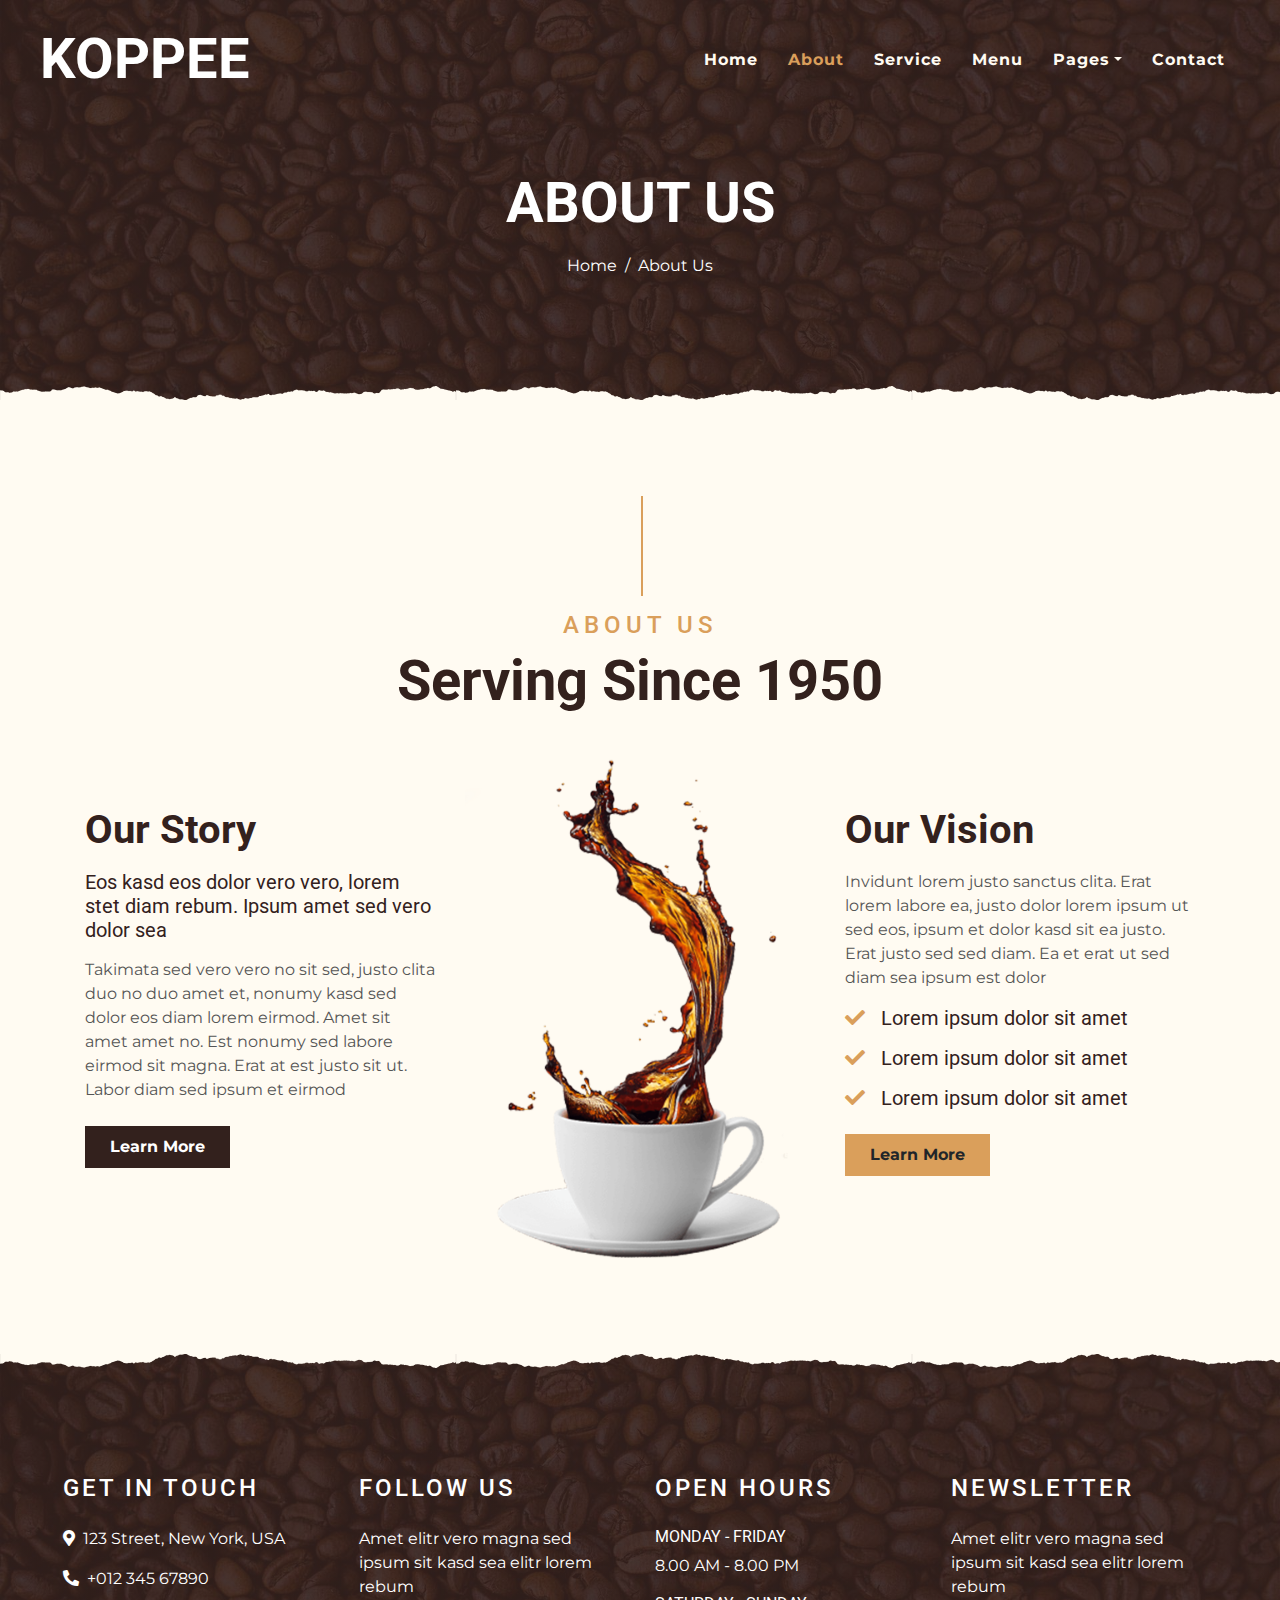
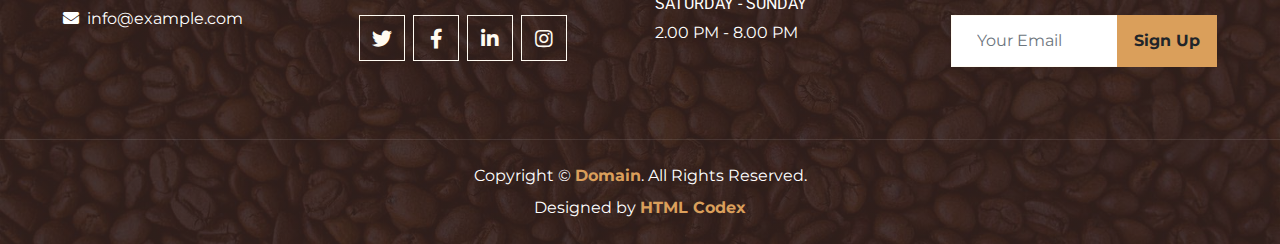
<file: about.html>
<!DOCTYPE html>
<html lang="en">

<head>
    <meta charset="utf-8">
    <title>KOPPEE - Coffee Shop HTML Template</title>
    <meta content="width=device-width, initial-scale=1.0" name="viewport">
    <meta content="Free Website Template" name="keywords">
    <meta content="Free Website Template" name="description">

    <!-- Favicon -->
    <link href="img/favicon.ico" rel="icon">

    <!-- Google Font -->
    <link rel="preconnect" href="https://fonts.gstatic.com">
    <link href="https://fonts.googleapis.com/css2?family=Montserrat:wght@200;400&family=Roboto:wght@400;500;700&display=swap" rel="stylesheet"> 

    <!-- Font Awesome -->
    <link href="https://cdnjs.cloudflare.com/ajax/libs/font-awesome/5.10.0/css/all.min.css" rel="stylesheet">

    <!-- Libraries Stylesheet -->
    <link href="lib/owlcarousel/assets/owl.carousel.min.css" rel="stylesheet">
    <link href="lib/tempusdominus/css/tempusdominus-bootstrap-4.min.css" rel="stylesheet" />

    <!-- Customized Bootstrap Stylesheet -->
    <link href="css/style.min.css" rel="stylesheet">
</head>

<body>
    <!-- Navbar Start -->
    <div class="container-fluid p-0 nav-bar">
        <nav class="navbar navbar-expand-lg bg-none navbar-dark py-3">
            <a href="index.html" class="navbar-brand px-lg-4 m-0">
                <h1 class="m-0 display-4 text-uppercase text-white">KOPPEE</h1>
            </a>
            <button type="button" class="navbar-toggler" data-toggle="collapse" data-target="#navbarCollapse">
                <span class="navbar-toggler-icon"></span>
            </button>
            <div class="collapse navbar-collapse justify-content-between" id="navbarCollapse">
                <div class="navbar-nav ml-auto p-4">
                    <a href="index.html" class="nav-item nav-link">Home</a>
                    <a href="about.html" class="nav-item nav-link active">About</a>
                    <a href="service.html" class="nav-item nav-link">Service</a>
                    <a href="menu.html" class="nav-item nav-link">Menu</a>
                    <div class="nav-item dropdown">
                        <a href="#" class="nav-link dropdown-toggle" data-toggle="dropdown">Pages</a>
                        <div class="dropdown-menu text-capitalize">
                            <a href="reservation.html" class="dropdown-item">Reservation</a>
                            <a href="testimonial.html" class="dropdown-item">Testimonial</a>
                        </div>
                    </div>
                    <a href="contact.html" class="nav-item nav-link">Contact</a>
                </div>
            </div>
        </nav>
    </div>
    <!-- Navbar End -->


    <!-- Page Header Start -->
    <div class="container-fluid page-header mb-5 position-relative overlay-bottom">
        <div class="d-flex flex-column align-items-center justify-content-center pt-0 pt-lg-5" style="min-height: 400px">
            <h1 class="display-4 mb-3 mt-0 mt-lg-5 text-white text-uppercase">About Us</h1>
            <div class="d-inline-flex mb-lg-5">
                <p class="m-0 text-white"><a class="text-white" href="">Home</a></p>
                <p class="m-0 text-white px-2">/</p>
                <p class="m-0 text-white">About Us</p>
            </div>
        </div>
    </div>
    <!-- Page Header End -->


    <!-- About Start -->
    <div class="container-fluid py-5">
        <div class="container">
            <div class="section-title">
                <h4 class="text-primary text-uppercase" style="letter-spacing: 5px;">About Us</h4>
                <h1 class="display-4">Serving Since 1950</h1>
            </div>
            <div class="row">
                <div class="col-lg-4 py-0 py-lg-5">
                    <h1 class="mb-3">Our Story</h1>
                    <h5 class="mb-3">Eos kasd eos dolor vero vero, lorem stet diam rebum. Ipsum amet sed vero dolor sea</h5>
                    <p>Takimata sed vero vero no sit sed, justo clita duo no duo amet et, nonumy kasd sed dolor eos diam lorem eirmod. Amet sit amet amet no. Est nonumy sed labore eirmod sit magna. Erat at est justo sit ut. Labor diam sed ipsum et eirmod</p>
                    <a href="" class="btn btn-secondary font-weight-bold py-2 px-4 mt-2">Learn More</a>
                </div>
                <div class="col-lg-4 py-5 py-lg-0" style="min-height: 500px;">
                    <div class="position-relative h-100">
                        <img class="position-absolute w-100 h-100" src="img/about.png" style="object-fit: cover;">
                    </div>
                </div>
                <div class="col-lg-4 py-0 py-lg-5">
                    <h1 class="mb-3">Our Vision</h1>
                    <p>Invidunt lorem justo sanctus clita. Erat lorem labore ea, justo dolor lorem ipsum ut sed eos, ipsum et dolor kasd sit ea justo. Erat justo sed sed diam. Ea et erat ut sed diam sea ipsum est dolor</p>
                    <h5 class="mb-3"><i class="fa fa-check text-primary mr-3"></i>Lorem ipsum dolor sit amet</h5>
                    <h5 class="mb-3"><i class="fa fa-check text-primary mr-3"></i>Lorem ipsum dolor sit amet</h5>
                    <h5 class="mb-3"><i class="fa fa-check text-primary mr-3"></i>Lorem ipsum dolor sit amet</h5>
                    <a href="" class="btn btn-primary font-weight-bold py-2 px-4 mt-2">Learn More</a>
                </div>
            </div>
        </div>
    </div>
    <!-- About End -->


    <!-- Footer Start -->
    <div class="container-fluid footer text-white mt-5 pt-5 px-0 position-relative overlay-top">
        <div class="row mx-0 pt-5 px-sm-3 px-lg-5 mt-4">
            <div class="col-lg-3 col-md-6 mb-5">
                <h4 class="text-white text-uppercase mb-4" style="letter-spacing: 3px;">Get In Touch</h4>
                <p><i class="fa fa-map-marker-alt mr-2"></i>123 Street, New York, USA</p>
                <p><i class="fa fa-phone-alt mr-2"></i>+012 345 67890</p>
                <p class="m-0"><i class="fa fa-envelope mr-2"></i>info@example.com</p>
            </div>
            <div class="col-lg-3 col-md-6 mb-5">
                <h4 class="text-white text-uppercase mb-4" style="letter-spacing: 3px;">Follow Us</h4>
                <p>Amet elitr vero magna sed ipsum sit kasd sea elitr lorem rebum</p>
                <div class="d-flex justify-content-start">
                    <a class="btn btn-lg btn-outline-light btn-lg-square mr-2" href="#"><i class="fab fa-twitter"></i></a>
                    <a class="btn btn-lg btn-outline-light btn-lg-square mr-2" href="#"><i class="fab fa-facebook-f"></i></a>
                    <a class="btn btn-lg btn-outline-light btn-lg-square mr-2" href="#"><i class="fab fa-linkedin-in"></i></a>
                    <a class="btn btn-lg btn-outline-light btn-lg-square" href="#"><i class="fab fa-instagram"></i></a>
                </div>
            </div>
            <div class="col-lg-3 col-md-6 mb-5">
                <h4 class="text-white text-uppercase mb-4" style="letter-spacing: 3px;">Open Hours</h4>
                <div>
                    <h6 class="text-white text-uppercase">Monday - Friday</h6>
                    <p>8.00 AM - 8.00 PM</p>
                    <h6 class="text-white text-uppercase">Saturday - Sunday</h6>
                    <p>2.00 PM - 8.00 PM</p>
                </div>
            </div>
            <div class="col-lg-3 col-md-6 mb-5">
                <h4 class="text-white text-uppercase mb-4" style="letter-spacing: 3px;">Newsletter</h4>
                <p>Amet elitr vero magna sed ipsum sit kasd sea elitr lorem rebum</p>
                <div class="w-100">
                    <div class="input-group">
                        <input type="text" class="form-control border-light" style="padding: 25px;" placeholder="Your Email">
                        <div class="input-group-append">
                            <button class="btn btn-primary font-weight-bold px-3">Sign Up</button>
                        </div>
                    </div>
                </div>
            </div>
        </div>
        <div class="container-fluid text-center text-white border-top mt-4 py-4 px-sm-3 px-md-5" style="border-color: rgba(256, 256, 256, .1) !important;">
            <p class="mb-2 text-white">Copyright &copy; <a class="font-weight-bold" href="#">Domain</a>. All Rights Reserved.</a></p>
            <p class="m-0 text-white">Designed by <a class="font-weight-bold" href="https://htmlcodex.com">HTML Codex</a></p>
        </div>
    </div>
    <!-- Footer End -->


    <!-- Back to Top -->
    <a href="#" class="btn btn-lg btn-primary btn-lg-square back-to-top"><i class="fa fa-angle-double-up"></i></a>


    <!-- JavaScript Libraries -->
    <script src="https://code.jquery.com/jquery-3.4.1.min.js"></script>
    <script src="https://stackpath.bootstrapcdn.com/bootstrap/4.4.1/js/bootstrap.bundle.min.js"></script>
    <script src="lib/easing/easing.min.js"></script>
    <script src="lib/waypoints/waypoints.min.js"></script>
    <script src="lib/owlcarousel/owl.carousel.min.js"></script>
    <script src="lib/tempusdominus/js/moment.min.js"></script>
    <script src="lib/tempusdominus/js/moment-timezone.min.js"></script>
    <script src="lib/tempusdominus/js/tempusdominus-bootstrap-4.min.js"></script>

    <!-- Contact Javascript File -->
    <script src="mail/jqBootstrapValidation.min.js"></script>
    <script src="mail/contact.js"></script>

    <!-- Template Javascript -->
    <script src="js/main.js"></script>
</body>

</html>
</file>
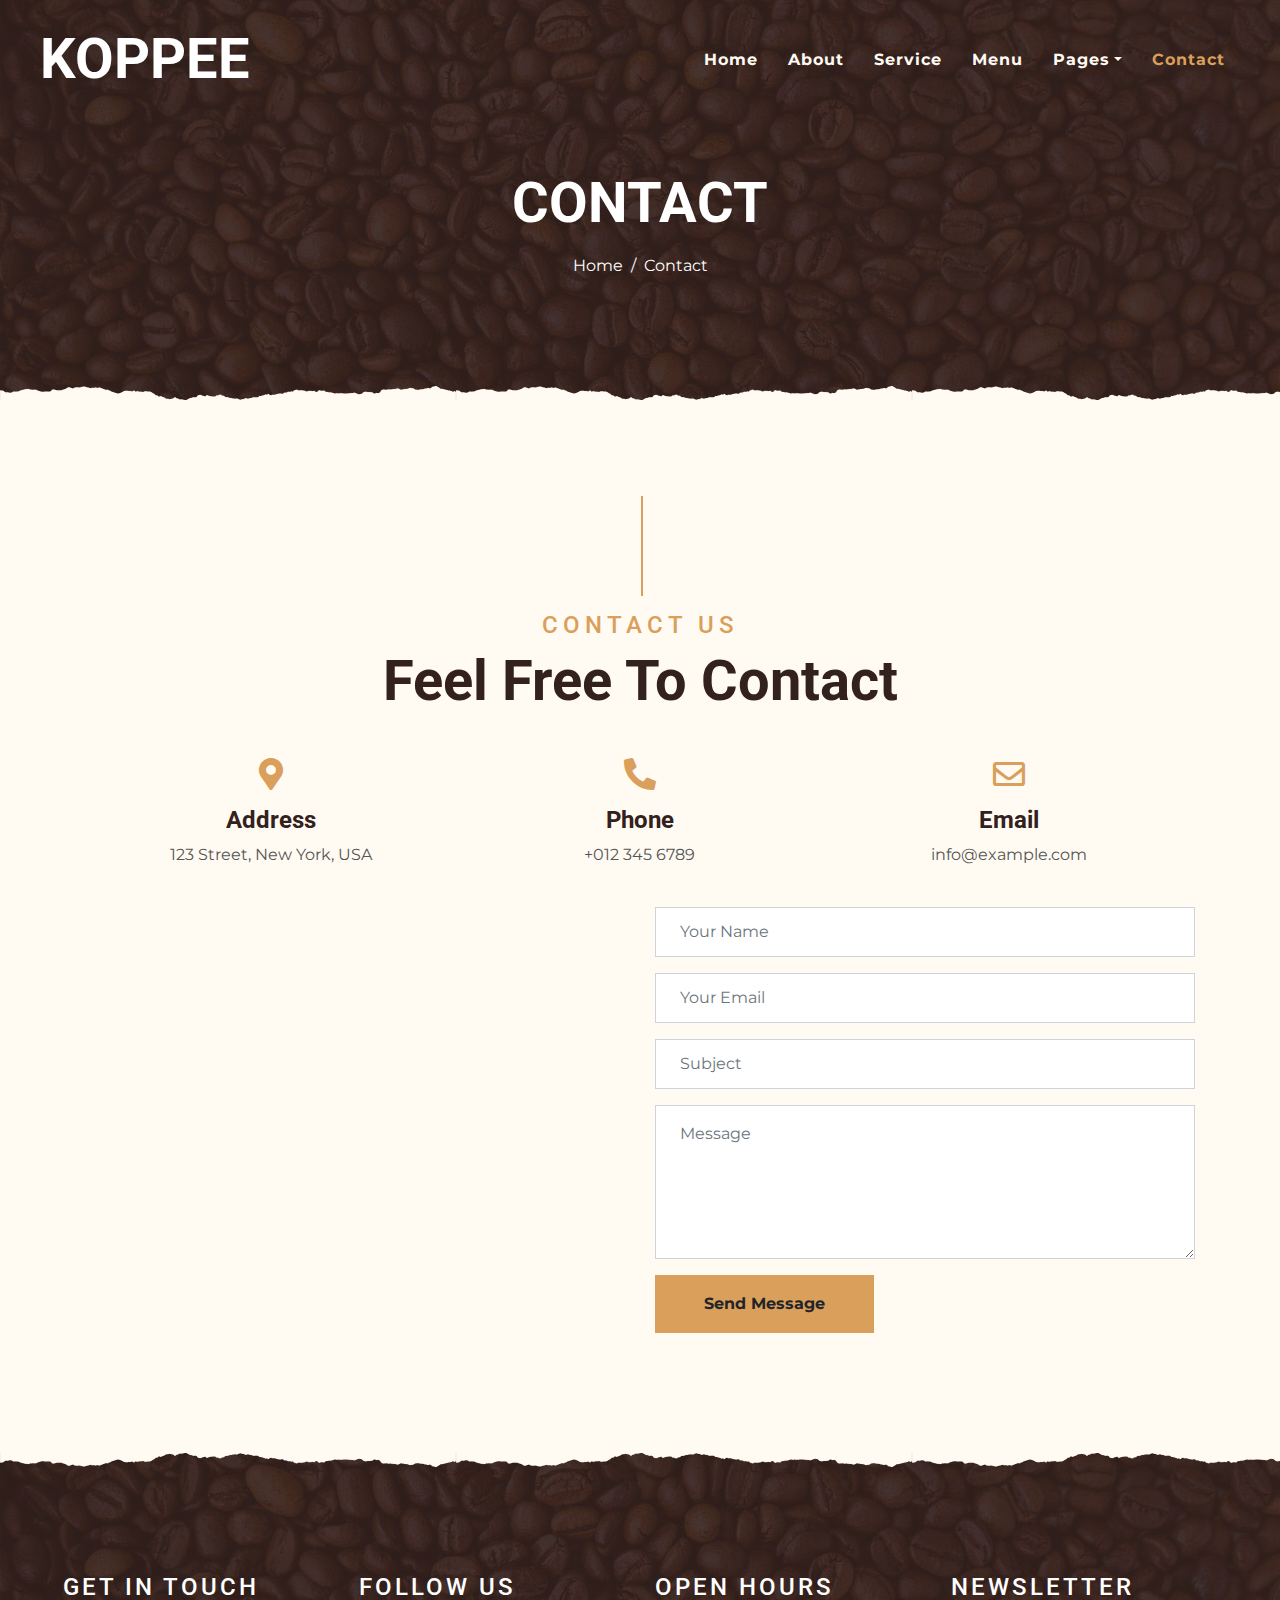
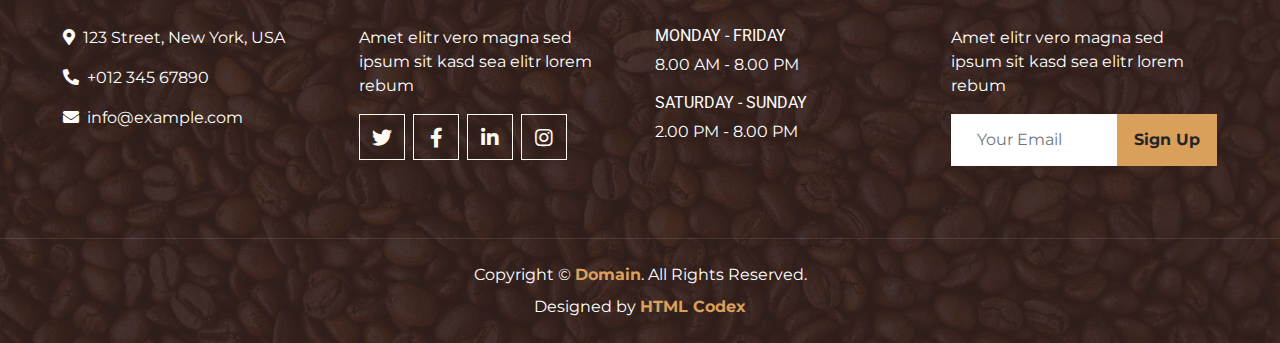
<file: contact.html>
<!DOCTYPE html>
<html lang="en">

<head>
    <meta charset="utf-8">
    <title>KOPPEE - Coffee Shop HTML Template</title>
    <meta content="width=device-width, initial-scale=1.0" name="viewport">
    <meta content="Free Website Template" name="keywords">
    <meta content="Free Website Template" name="description">

    <!-- Favicon -->
    <link href="img/favicon.ico" rel="icon">

    <!-- Google Font -->
    <link rel="preconnect" href="https://fonts.gstatic.com">
    <link href="https://fonts.googleapis.com/css2?family=Montserrat:wght@200;400&family=Roboto:wght@400;500;700&display=swap" rel="stylesheet"> 

    <!-- Font Awesome -->
    <link href="https://cdnjs.cloudflare.com/ajax/libs/font-awesome/5.10.0/css/all.min.css" rel="stylesheet">

    <!-- Libraries Stylesheet -->
    <link href="lib/owlcarousel/assets/owl.carousel.min.css" rel="stylesheet">
    <link href="lib/tempusdominus/css/tempusdominus-bootstrap-4.min.css" rel="stylesheet" />

    <!-- Customized Bootstrap Stylesheet -->
    <link href="css/style.min.css" rel="stylesheet">
</head>

<body>
    <!-- Navbar Start -->
    <div class="container-fluid p-0 nav-bar">
        <nav class="navbar navbar-expand-lg bg-none navbar-dark py-3">
            <a href="index.html" class="navbar-brand px-lg-4 m-0">
                <h1 class="m-0 display-4 text-uppercase text-white">KOPPEE</h1>
            </a>
            <button type="button" class="navbar-toggler" data-toggle="collapse" data-target="#navbarCollapse">
                <span class="navbar-toggler-icon"></span>
            </button>
            <div class="collapse navbar-collapse justify-content-between" id="navbarCollapse">
                <div class="navbar-nav ml-auto p-4">
                    <a href="index.html" class="nav-item nav-link">Home</a>
                    <a href="about.html" class="nav-item nav-link">About</a>
                    <a href="service.html" class="nav-item nav-link">Service</a>
                    <a href="menu.html" class="nav-item nav-link">Menu</a>
                    <div class="nav-item dropdown">
                        <a href="#" class="nav-link dropdown-toggle" data-toggle="dropdown">Pages</a>
                        <div class="dropdown-menu text-capitalize">
                            <a href="reservation.html" class="dropdown-item">Reservation</a>
                            <a href="testimonial.html" class="dropdown-item">Testimonial</a>
                        </div>
                    </div>
                    <a href="contact.html" class="nav-item nav-link active">Contact</a>
                </div>
            </div>
        </nav>
    </div>
    <!-- Navbar End -->


    <!-- Page Header Start -->
    <div class="container-fluid page-header mb-5 position-relative overlay-bottom">
        <div class="d-flex flex-column align-items-center justify-content-center pt-0 pt-lg-5" style="min-height: 400px">
            <h1 class="display-4 mb-3 mt-0 mt-lg-5 text-white text-uppercase">Contact</h1>
            <div class="d-inline-flex mb-lg-5">
                <p class="m-0 text-white"><a class="text-white" href="">Home</a></p>
                <p class="m-0 text-white px-2">/</p>
                <p class="m-0 text-white">Contact</p>
            </div>
        </div>
    </div>
    <!-- Page Header End -->


    <!-- Contact Start -->
    <div class="container-fluid pt-5">
        <div class="container">
            <div class="section-title">
                <h4 class="text-primary text-uppercase" style="letter-spacing: 5px;">Contact Us</h4>
                <h1 class="display-4">Feel Free To Contact</h1>
            </div>
            <div class="row px-3 pb-2">
                <div class="col-sm-4 text-center mb-3">
                    <i class="fa fa-2x fa-map-marker-alt mb-3 text-primary"></i>
                    <h4 class="font-weight-bold">Address</h4>
                    <p>123 Street, New York, USA</p>
                </div>
                <div class="col-sm-4 text-center mb-3">
                    <i class="fa fa-2x fa-phone-alt mb-3 text-primary"></i>
                    <h4 class="font-weight-bold">Phone</h4>
                    <p>+012 345 6789</p>
                </div>
                <div class="col-sm-4 text-center mb-3">
                    <i class="far fa-2x fa-envelope mb-3 text-primary"></i>
                    <h4 class="font-weight-bold">Email</h4>
                    <p>info@example.com</p>
                </div>
            </div>
            <div class="row">
                <div class="col-md-6 pb-5">
                    <iframe style="width: 100%; height: 443px;"
                        src="https://www.google.com/maps/embed?pb=!1m18!1m12!1m3!1d3001156.4288297426!2d-78.01371936852176!3d42.72876761954724!2m3!1f0!2f0!3f0!3m2!1i1024!2i768!4f13.1!3m3!1m2!1s0x4ccc4bf0f123a5a9%3A0xddcfc6c1de189567!2sNew%20York%2C%20USA!5e0!3m2!1sen!2sbd!4v1603794290143!5m2!1sen!2sbd"
                        frameborder="0" style="border:0;" allowfullscreen="" aria-hidden="false" tabindex="0"></iframe>
                </div>
                <div class="col-md-6 pb-5">
                    <div class="contact-form">
                        <div id="success"></div>
                        <form name="sentMessage" id="contactForm" novalidate="novalidate">
                            <div class="control-group">
                                <input type="text" class="form-control bg-transparent p-4" id="name" placeholder="Your Name"
                                    required="required" data-validation-required-message="Please enter your name" />
                                <p class="help-block text-danger"></p>
                            </div>
                            <div class="control-group">
                                <input type="email" class="form-control bg-transparent p-4" id="email" placeholder="Your Email"
                                    required="required" data-validation-required-message="Please enter your email" />
                                <p class="help-block text-danger"></p>
                            </div>
                            <div class="control-group">
                                <input type="text" class="form-control bg-transparent p-4" id="subject" placeholder="Subject"
                                    required="required" data-validation-required-message="Please enter a subject" />
                                <p class="help-block text-danger"></p>
                            </div>
                            <div class="control-group">
                                <textarea class="form-control bg-transparent py-3 px-4" rows="5" id="message" placeholder="Message"
                                    required="required"
                                    data-validation-required-message="Please enter your message"></textarea>
                                <p class="help-block text-danger"></p>
                            </div>
                            <div>
                                <button class="btn btn-primary font-weight-bold py-3 px-5" type="submit" id="sendMessageButton">Send
                                    Message</button>
                            </div>
                        </form>
                    </div>
                </div>
            </div>
        </div>
    </div>
    <!-- Contact End -->


    <!-- Footer Start -->
    <div class="container-fluid footer text-white mt-5 pt-5 px-0 position-relative overlay-top">
        <div class="row mx-0 pt-5 px-sm-3 px-lg-5 mt-4">
            <div class="col-lg-3 col-md-6 mb-5">
                <h4 class="text-white text-uppercase mb-4" style="letter-spacing: 3px;">Get In Touch</h4>
                <p><i class="fa fa-map-marker-alt mr-2"></i>123 Street, New York, USA</p>
                <p><i class="fa fa-phone-alt mr-2"></i>+012 345 67890</p>
                <p class="m-0"><i class="fa fa-envelope mr-2"></i>info@example.com</p>
            </div>
            <div class="col-lg-3 col-md-6 mb-5">
                <h4 class="text-white text-uppercase mb-4" style="letter-spacing: 3px;">Follow Us</h4>
                <p>Amet elitr vero magna sed ipsum sit kasd sea elitr lorem rebum</p>
                <div class="d-flex justify-content-start">
                    <a class="btn btn-lg btn-outline-light btn-lg-square mr-2" href="#"><i class="fab fa-twitter"></i></a>
                    <a class="btn btn-lg btn-outline-light btn-lg-square mr-2" href="#"><i class="fab fa-facebook-f"></i></a>
                    <a class="btn btn-lg btn-outline-light btn-lg-square mr-2" href="#"><i class="fab fa-linkedin-in"></i></a>
                    <a class="btn btn-lg btn-outline-light btn-lg-square" href="#"><i class="fab fa-instagram"></i></a>
                </div>
            </div>
            <div class="col-lg-3 col-md-6 mb-5">
                <h4 class="text-white text-uppercase mb-4" style="letter-spacing: 3px;">Open Hours</h4>
                <div>
                    <h6 class="text-white text-uppercase">Monday - Friday</h6>
                    <p>8.00 AM - 8.00 PM</p>
                    <h6 class="text-white text-uppercase">Saturday - Sunday</h6>
                    <p>2.00 PM - 8.00 PM</p>
                </div>
            </div>
            <div class="col-lg-3 col-md-6 mb-5">
                <h4 class="text-white text-uppercase mb-4" style="letter-spacing: 3px;">Newsletter</h4>
                <p>Amet elitr vero magna sed ipsum sit kasd sea elitr lorem rebum</p>
                <div class="w-100">
                    <div class="input-group">
                        <input type="text" class="form-control border-light" style="padding: 25px;" placeholder="Your Email">
                        <div class="input-group-append">
                            <button class="btn btn-primary font-weight-bold px-3">Sign Up</button>
                        </div>
                    </div>
                </div>
            </div>
        </div>
        <div class="container-fluid text-center text-white border-top mt-4 py-4 px-sm-3 px-md-5" style="border-color: rgba(256, 256, 256, .1) !important;">
            <p class="mb-2 text-white">Copyright &copy; <a class="font-weight-bold" href="#">Domain</a>. All Rights Reserved.</a></p>
            <p class="m-0 text-white">Designed by <a class="font-weight-bold" href="https://htmlcodex.com">HTML Codex</a></p>
        </div>
    </div>
    <!-- Footer End -->


    <!-- Back to Top -->
    <a href="#" class="btn btn-lg btn-primary btn-lg-square back-to-top"><i class="fa fa-angle-double-up"></i></a>


    <!-- JavaScript Libraries -->
    <script src="https://code.jquery.com/jquery-3.4.1.min.js"></script>
    <script src="https://stackpath.bootstrapcdn.com/bootstrap/4.4.1/js/bootstrap.bundle.min.js"></script>
    <script src="lib/easing/easing.min.js"></script>
    <script src="lib/waypoints/waypoints.min.js"></script>
    <script src="lib/owlcarousel/owl.carousel.min.js"></script>
    <script src="lib/tempusdominus/js/moment.min.js"></script>
    <script src="lib/tempusdominus/js/moment-timezone.min.js"></script>
    <script src="lib/tempusdominus/js/tempusdominus-bootstrap-4.min.js"></script>

    <!-- Contact Javascript File -->
    <script src="mail/jqBootstrapValidation.min.js"></script>
    <script src="mail/contact.js"></script>

    <!-- Template Javascript -->
    <script src="js/main.js"></script>
</body>

</html>
</file>
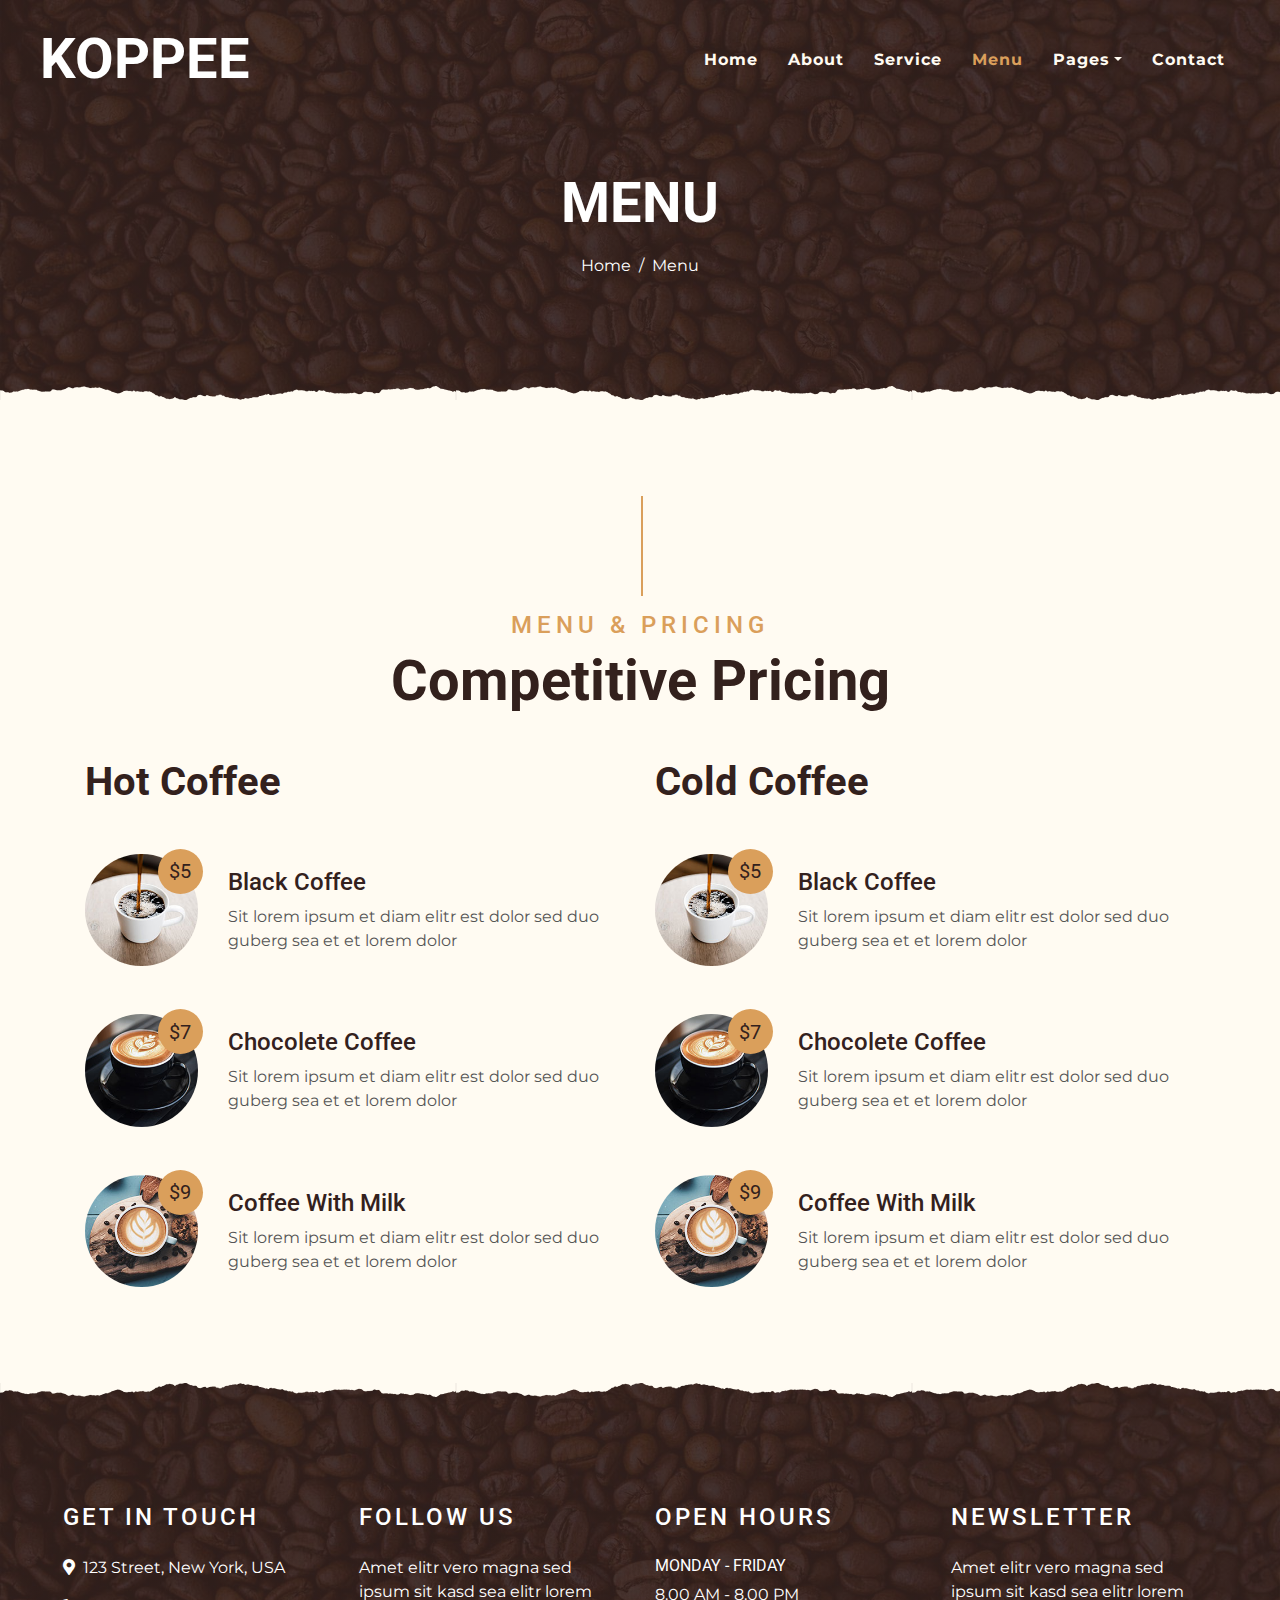
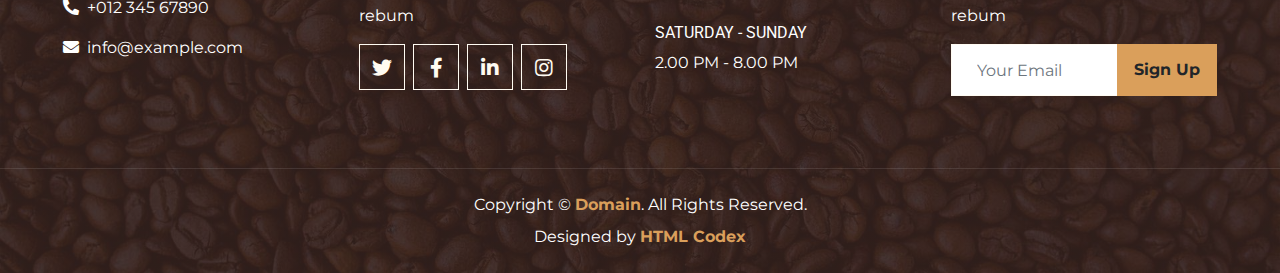
<file: menu.html>
<!DOCTYPE html>
<html lang="en">

<head>
    <meta charset="utf-8">
    <title>KOPPEE - Coffee Shop HTML Template</title>
    <meta content="width=device-width, initial-scale=1.0" name="viewport">
    <meta content="Free Website Template" name="keywords">
    <meta content="Free Website Template" name="description">

    <!-- Favicon -->
    <link href="img/favicon.ico" rel="icon">

    <!-- Google Font -->
    <link rel="preconnect" href="https://fonts.gstatic.com">
    <link href="https://fonts.googleapis.com/css2?family=Montserrat:wght@200;400&family=Roboto:wght@400;500;700&display=swap" rel="stylesheet"> 

    <!-- Font Awesome -->
    <link href="https://cdnjs.cloudflare.com/ajax/libs/font-awesome/5.10.0/css/all.min.css" rel="stylesheet">

    <!-- Libraries Stylesheet -->
    <link href="lib/owlcarousel/assets/owl.carousel.min.css" rel="stylesheet">
    <link href="lib/tempusdominus/css/tempusdominus-bootstrap-4.min.css" rel="stylesheet" />

    <!-- Customized Bootstrap Stylesheet -->
    <link href="css/style.min.css" rel="stylesheet">
</head>

<body>
    <!-- Navbar Start -->
    <div class="container-fluid p-0 nav-bar">
        <nav class="navbar navbar-expand-lg bg-none navbar-dark py-3">
            <a href="index.html" class="navbar-brand px-lg-4 m-0">
                <h1 class="m-0 display-4 text-uppercase text-white">KOPPEE</h1>
            </a>
            <button type="button" class="navbar-toggler" data-toggle="collapse" data-target="#navbarCollapse">
                <span class="navbar-toggler-icon"></span>
            </button>
            <div class="collapse navbar-collapse justify-content-between" id="navbarCollapse">
                <div class="navbar-nav ml-auto p-4">
                    <a href="index.html" class="nav-item nav-link">Home</a>
                    <a href="about.html" class="nav-item nav-link">About</a>
                    <a href="service.html" class="nav-item nav-link">Service</a>
                    <a href="menu.html" class="nav-item nav-link active">Menu</a>
                    <div class="nav-item dropdown">
                        <a href="#" class="nav-link dropdown-toggle" data-toggle="dropdown">Pages</a>
                        <div class="dropdown-menu text-capitalize">
                            <a href="reservation.html" class="dropdown-item">Reservation</a>
                            <a href="testimonial.html" class="dropdown-item">Testimonial</a>
                        </div>
                    </div>
                    <a href="contact.html" class="nav-item nav-link">Contact</a>
                </div>
            </div>
        </nav>
    </div>
    <!-- Navbar End -->


    <!-- Page Header Start -->
    <div class="container-fluid page-header mb-5 position-relative overlay-bottom">
        <div class="d-flex flex-column align-items-center justify-content-center pt-0 pt-lg-5" style="min-height: 400px">
            <h1 class="display-4 mb-3 mt-0 mt-lg-5 text-white text-uppercase">Menu</h1>
            <div class="d-inline-flex mb-lg-5">
                <p class="m-0 text-white"><a class="text-white" href="">Home</a></p>
                <p class="m-0 text-white px-2">/</p>
                <p class="m-0 text-white">Menu</p>
            </div>
        </div>
    </div>
    <!-- Page Header End -->


    <!-- Menu Start -->
    <div class="container-fluid pt-5">
        <div class="container">
            <div class="section-title">
                <h4 class="text-primary text-uppercase" style="letter-spacing: 5px;">Menu & Pricing</h4>
                <h1 class="display-4">Competitive Pricing</h1>
            </div>
            <div class="row">
                <div class="col-lg-6">
                    <h1 class="mb-5">Hot Coffee</h1>
                    <div class="row align-items-center mb-5">
                        <div class="col-4 col-sm-3">
                            <img class="w-100 rounded-circle mb-3 mb-sm-0" src="img/menu-1.jpg" alt="">
                            <h5 class="menu-price">$5</h5>
                        </div>
                        <div class="col-8 col-sm-9">
                            <h4>Black Coffee</h4>
                            <p class="m-0">Sit lorem ipsum et diam elitr est dolor sed duo guberg sea et et lorem dolor</p>
                        </div>
                    </div>
                    <div class="row align-items-center mb-5">
                        <div class="col-4 col-sm-3">
                            <img class="w-100 rounded-circle mb-3 mb-sm-0" src="img/menu-2.jpg" alt="">
                            <h5 class="menu-price">$7</h5>
                        </div>
                        <div class="col-8 col-sm-9">
                            <h4>Chocolete Coffee</h4>
                            <p class="m-0">Sit lorem ipsum et diam elitr est dolor sed duo guberg sea et et lorem dolor</p>
                        </div>
                    </div>
                    <div class="row align-items-center mb-5">
                        <div class="col-4 col-sm-3">
                            <img class="w-100 rounded-circle mb-3 mb-sm-0" src="img/menu-3.jpg" alt="">
                            <h5 class="menu-price">$9</h5>
                        </div>
                        <div class="col-8 col-sm-9">
                            <h4>Coffee With Milk</h4>
                            <p class="m-0">Sit lorem ipsum et diam elitr est dolor sed duo guberg sea et et lorem dolor</p>
                        </div>
                    </div>
                </div>
                <div class="col-lg-6">
                    <h1 class="mb-5">Cold Coffee</h1>
                    <div class="row align-items-center mb-5">
                        <div class="col-4 col-sm-3">
                            <img class="w-100 rounded-circle mb-3 mb-sm-0" src="img/menu-1.jpg" alt="">
                            <h5 class="menu-price">$5</h5>
                        </div>
                        <div class="col-8 col-sm-9">
                            <h4>Black Coffee</h4>
                            <p class="m-0">Sit lorem ipsum et diam elitr est dolor sed duo guberg sea et et lorem dolor</p>
                        </div>
                    </div>
                    <div class="row align-items-center mb-5">
                        <div class="col-4 col-sm-3">
                            <img class="w-100 rounded-circle mb-3 mb-sm-0" src="img/menu-2.jpg" alt="">
                            <h5 class="menu-price">$7</h5>
                        </div>
                        <div class="col-8 col-sm-9">
                            <h4>Chocolete Coffee</h4>
                            <p class="m-0">Sit lorem ipsum et diam elitr est dolor sed duo guberg sea et et lorem dolor</p>
                        </div>
                    </div>
                    <div class="row align-items-center mb-5">
                        <div class="col-4 col-sm-3">
                            <img class="w-100 rounded-circle mb-3 mb-sm-0" src="img/menu-3.jpg" alt="">
                            <h5 class="menu-price">$9</h5>
                        </div>
                        <div class="col-8 col-sm-9">
                            <h4>Coffee With Milk</h4>
                            <p class="m-0">Sit lorem ipsum et diam elitr est dolor sed duo guberg sea et et lorem dolor</p>
                        </div>
                    </div>
                </div>
            </div>
        </div>
    </div>
    <!-- Menu End -->


    <!-- Footer Start -->
    <div class="container-fluid footer text-white mt-5 pt-5 px-0 position-relative overlay-top">
        <div class="row mx-0 pt-5 px-sm-3 px-lg-5 mt-4">
            <div class="col-lg-3 col-md-6 mb-5">
                <h4 class="text-white text-uppercase mb-4" style="letter-spacing: 3px;">Get In Touch</h4>
                <p><i class="fa fa-map-marker-alt mr-2"></i>123 Street, New York, USA</p>
                <p><i class="fa fa-phone-alt mr-2"></i>+012 345 67890</p>
                <p class="m-0"><i class="fa fa-envelope mr-2"></i>info@example.com</p>
            </div>
            <div class="col-lg-3 col-md-6 mb-5">
                <h4 class="text-white text-uppercase mb-4" style="letter-spacing: 3px;">Follow Us</h4>
                <p>Amet elitr vero magna sed ipsum sit kasd sea elitr lorem rebum</p>
                <div class="d-flex justify-content-start">
                    <a class="btn btn-lg btn-outline-light btn-lg-square mr-2" href="#"><i class="fab fa-twitter"></i></a>
                    <a class="btn btn-lg btn-outline-light btn-lg-square mr-2" href="#"><i class="fab fa-facebook-f"></i></a>
                    <a class="btn btn-lg btn-outline-light btn-lg-square mr-2" href="#"><i class="fab fa-linkedin-in"></i></a>
                    <a class="btn btn-lg btn-outline-light btn-lg-square" href="#"><i class="fab fa-instagram"></i></a>
                </div>
            </div>
            <div class="col-lg-3 col-md-6 mb-5">
                <h4 class="text-white text-uppercase mb-4" style="letter-spacing: 3px;">Open Hours</h4>
                <div>
                    <h6 class="text-white text-uppercase">Monday - Friday</h6>
                    <p>8.00 AM - 8.00 PM</p>
                    <h6 class="text-white text-uppercase">Saturday - Sunday</h6>
                    <p>2.00 PM - 8.00 PM</p>
                </div>
            </div>
            <div class="col-lg-3 col-md-6 mb-5">
                <h4 class="text-white text-uppercase mb-4" style="letter-spacing: 3px;">Newsletter</h4>
                <p>Amet elitr vero magna sed ipsum sit kasd sea elitr lorem rebum</p>
                <div class="w-100">
                    <div class="input-group">
                        <input type="text" class="form-control border-light" style="padding: 25px;" placeholder="Your Email">
                        <div class="input-group-append">
                            <button class="btn btn-primary font-weight-bold px-3">Sign Up</button>
                        </div>
                    </div>
                </div>
            </div>
        </div>
        <div class="container-fluid text-center text-white border-top mt-4 py-4 px-sm-3 px-md-5" style="border-color: rgba(256, 256, 256, .1) !important;">
            <p class="mb-2 text-white">Copyright &copy; <a class="font-weight-bold" href="#">Domain</a>. All Rights Reserved.</a></p>
            <p class="m-0 text-white">Designed by <a class="font-weight-bold" href="https://htmlcodex.com">HTML Codex</a></p>
        </div>
    </div>
    <!-- Footer End -->


    <!-- Back to Top -->
    <a href="#" class="btn btn-lg btn-primary btn-lg-square back-to-top"><i class="fa fa-angle-double-up"></i></a>


    <!-- JavaScript Libraries -->
    <script src="https://code.jquery.com/jquery-3.4.1.min.js"></script>
    <script src="https://stackpath.bootstrapcdn.com/bootstrap/4.4.1/js/bootstrap.bundle.min.js"></script>
    <script src="lib/easing/easing.min.js"></script>
    <script src="lib/waypoints/waypoints.min.js"></script>
    <script src="lib/owlcarousel/owl.carousel.min.js"></script>
    <script src="lib/tempusdominus/js/moment.min.js"></script>
    <script src="lib/tempusdominus/js/moment-timezone.min.js"></script>
    <script src="lib/tempusdominus/js/tempusdominus-bootstrap-4.min.js"></script>

    <!-- Contact Javascript File -->
    <script src="mail/jqBootstrapValidation.min.js"></script>
    <script src="mail/contact.js"></script>

    <!-- Template Javascript -->
    <script src="js/main.js"></script>
</body>

</html>
</file>
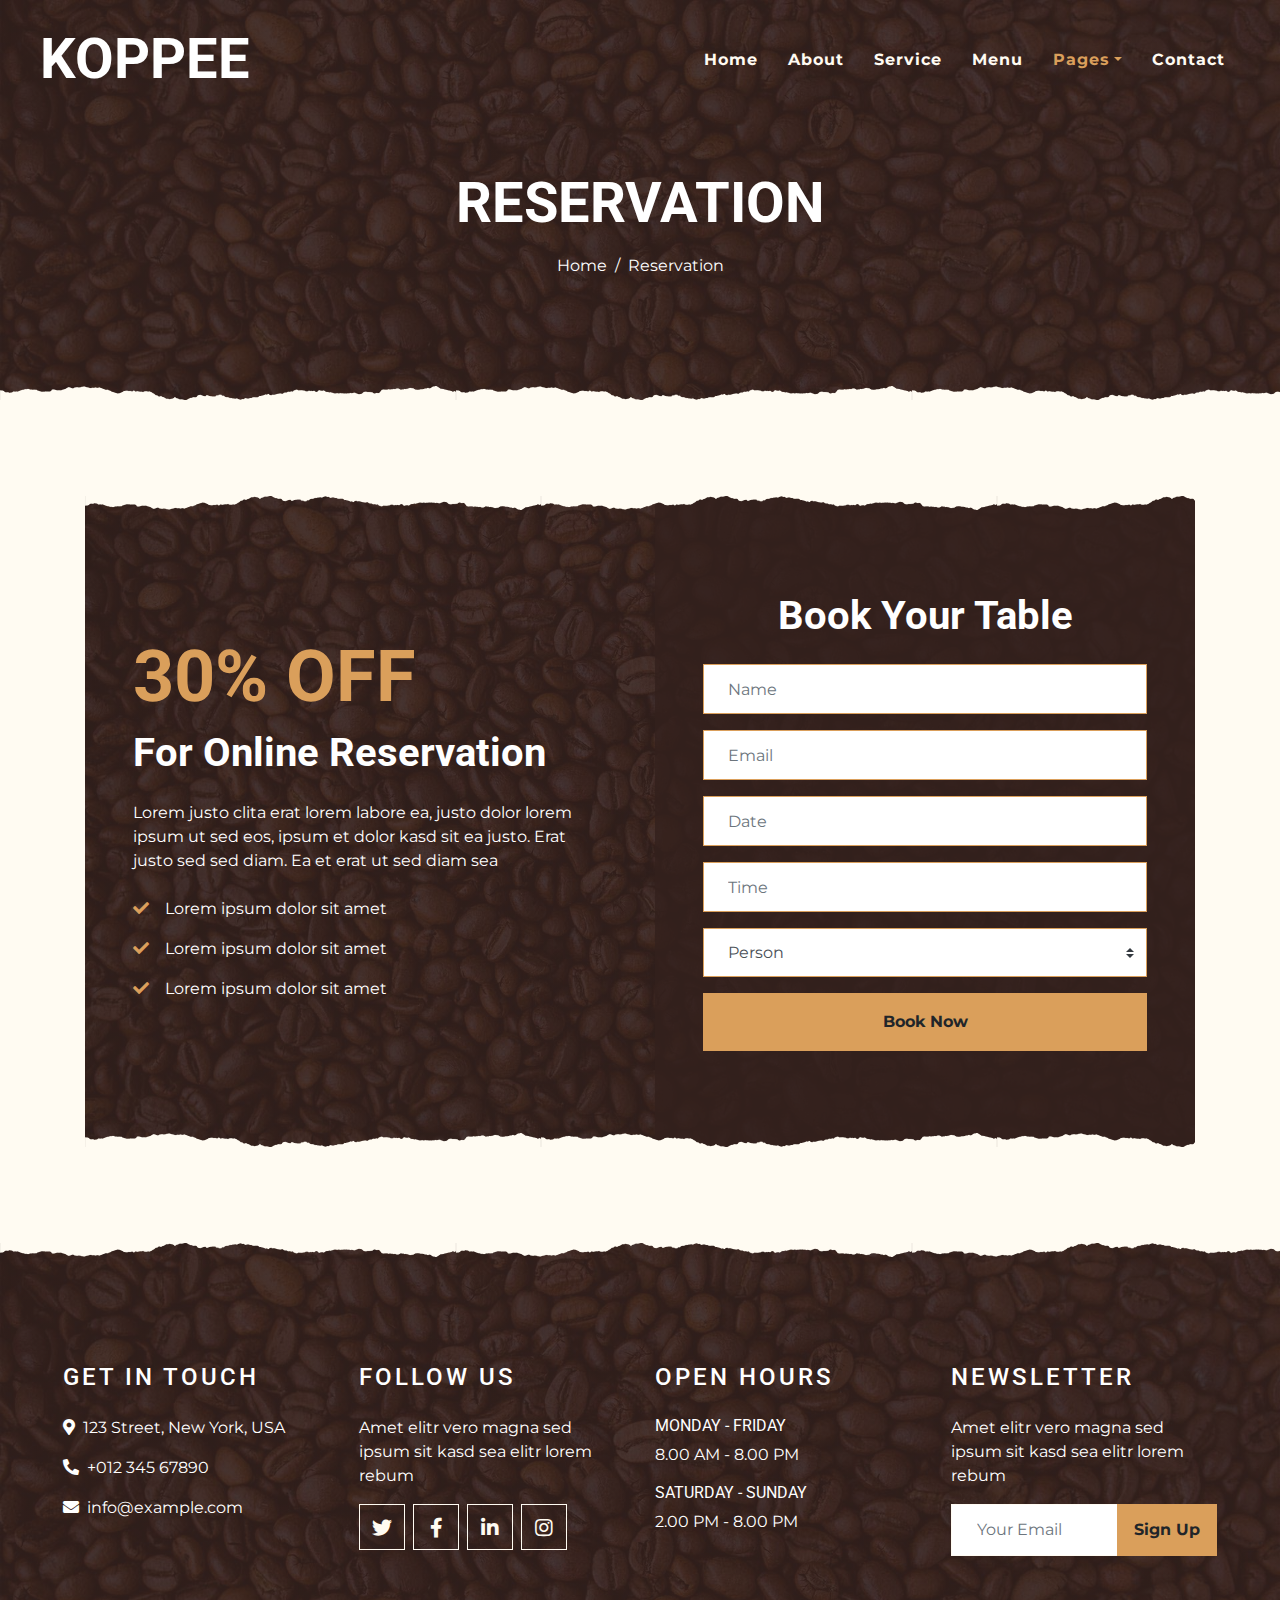
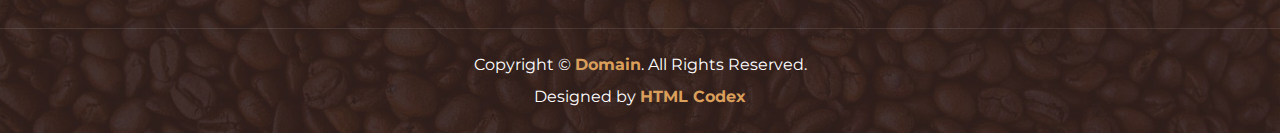
<file: reservation.html>
<!DOCTYPE html>
<html lang="en">

<head>
    <meta charset="utf-8">
    <title>KOPPEE - Coffee Shop HTML Template</title>
    <meta content="width=device-width, initial-scale=1.0" name="viewport">
    <meta content="Free Website Template" name="keywords">
    <meta content="Free Website Template" name="description">

    <!-- Favicon -->
    <link href="img/favicon.ico" rel="icon">

    <!-- Google Font -->
    <link rel="preconnect" href="https://fonts.gstatic.com">
    <link href="https://fonts.googleapis.com/css2?family=Montserrat:wght@200;400&family=Roboto:wght@400;500;700&display=swap" rel="stylesheet"> 

    <!-- Font Awesome -->
    <link href="https://cdnjs.cloudflare.com/ajax/libs/font-awesome/5.10.0/css/all.min.css" rel="stylesheet">

    <!-- Libraries Stylesheet -->
    <link href="lib/owlcarousel/assets/owl.carousel.min.css" rel="stylesheet">
    <link href="lib/tempusdominus/css/tempusdominus-bootstrap-4.min.css" rel="stylesheet" />

    <!-- Customized Bootstrap Stylesheet -->
    <link href="css/style.min.css" rel="stylesheet">
</head>

<body>
    <!-- Navbar Start -->
    <div class="container-fluid p-0 nav-bar">
        <nav class="navbar navbar-expand-lg bg-none navbar-dark py-3">
            <a href="index.html" class="navbar-brand px-lg-4 m-0">
                <h1 class="m-0 display-4 text-uppercase text-white">KOPPEE</h1>
            </a>
            <button type="button" class="navbar-toggler" data-toggle="collapse" data-target="#navbarCollapse">
                <span class="navbar-toggler-icon"></span>
            </button>
            <div class="collapse navbar-collapse justify-content-between" id="navbarCollapse">
                <div class="navbar-nav ml-auto p-4">
                    <a href="index.html" class="nav-item nav-link">Home</a>
                    <a href="about.html" class="nav-item nav-link">About</a>
                    <a href="service.html" class="nav-item nav-link">Service</a>
                    <a href="menu.html" class="nav-item nav-link">Menu</a>
                    <div class="nav-item dropdown">
                        <a href="#" class="nav-link dropdown-toggle active" data-toggle="dropdown">Pages</a>
                        <div class="dropdown-menu text-capitalize">
                            <a href="reservation.html" class="dropdown-item active">Reservation</a>
                            <a href="testimonial.html" class="dropdown-item">Testimonial</a>
                        </div>
                    </div>
                    <a href="contact.html" class="nav-item nav-link">Contact</a>
                </div>
            </div>
        </nav>
    </div>
    <!-- Navbar End -->


    <!-- Page Header Start -->
    <div class="container-fluid page-header mb-5 position-relative overlay-bottom">
        <div class="d-flex flex-column align-items-center justify-content-center pt-0 pt-lg-5" style="min-height: 400px">
            <h1 class="display-4 mb-3 mt-0 mt-lg-5 text-white text-uppercase">Reservation</h1>
            <div class="d-inline-flex mb-lg-5">
                <p class="m-0 text-white"><a class="text-white" href="">Home</a></p>
                <p class="m-0 text-white px-2">/</p>
                <p class="m-0 text-white">Reservation</p>
            </div>
        </div>
    </div>
    <!-- Page Header End -->


    <!-- Reservation Start -->
    <div class="container-fluid py-5">
        <div class="container">
            <div class="reservation position-relative overlay-top overlay-bottom">
                <div class="row align-items-center">
                    <div class="col-lg-6 my-5 my-lg-0">
                        <div class="p-5">
                            <div class="mb-4">
                                <h1 class="display-3 text-primary">30% OFF</h1>
                                <h1 class="text-white">For Online Reservation</h1>
                            </div>
                            <p class="text-white">Lorem justo clita erat lorem labore ea, justo dolor lorem ipsum ut sed eos,
                                ipsum et dolor kasd sit ea justo. Erat justo sed sed diam. Ea et erat ut sed diam sea</p>
                            <ul class="list-inline text-white m-0">
                                <li class="py-2"><i class="fa fa-check text-primary mr-3"></i>Lorem ipsum dolor sit amet</li>
                                <li class="py-2"><i class="fa fa-check text-primary mr-3"></i>Lorem ipsum dolor sit amet</li>
                                <li class="py-2"><i class="fa fa-check text-primary mr-3"></i>Lorem ipsum dolor sit amet</li>
                            </ul>
                        </div>
                    </div>
                    <div class="col-lg-6">
                        <div class="text-center p-5" style="background: rgba(51, 33, 29, .8);">
                            <h1 class="text-white mb-4 mt-5">Book Your Table</h1>
                            <form class="mb-5">
                                <div class="form-group">
                                    <input type="text" class="form-control bg-transparent border-primary p-4" placeholder="Name"
                                        required="required" />
                                </div>
                                <div class="form-group">
                                    <input type="email" class="form-control bg-transparent border-primary p-4" placeholder="Email"
                                        required="required" />
                                </div>
                                <div class="form-group">
                                    <div class="date" id="date" data-target-input="nearest">
                                        <input type="text" class="form-control bg-transparent border-primary p-4 datetimepicker-input" placeholder="Date" data-target="#date" data-toggle="datetimepicker"/>
                                    </div>
                                </div>
                                <div class="form-group">
                                    <div class="time" id="time" data-target-input="nearest">
                                        <input type="text" class="form-control bg-transparent border-primary p-4 datetimepicker-input" placeholder="Time" data-target="#time" data-toggle="datetimepicker"/>
                                    </div>
                                </div>
                                <div class="form-group">
                                    <select class="custom-select bg-transparent border-primary px-4" style="height: 49px;">
                                        <option selected>Person</option>
                                        <option value="1">Person 1</option>
                                        <option value="2">Person 2</option>
                                        <option value="3">Person 3</option>
                                        <option value="3">Person 4</option>
                                    </select>
                                </div>
                                
                                <div>
                                    <button class="btn btn-primary btn-block font-weight-bold py-3" type="submit">Book Now</button>
                                </div>
                            </form>
                        </div>
                    </div>
                </div>
            </div>
        </div>
    </div>
    <!-- Reservation End -->


    <!-- Footer Start -->
    <div class="container-fluid footer text-white mt-5 pt-5 px-0 position-relative overlay-top">
        <div class="row mx-0 pt-5 px-sm-3 px-lg-5 mt-4">
            <div class="col-lg-3 col-md-6 mb-5">
                <h4 class="text-white text-uppercase mb-4" style="letter-spacing: 3px;">Get In Touch</h4>
                <p><i class="fa fa-map-marker-alt mr-2"></i>123 Street, New York, USA</p>
                <p><i class="fa fa-phone-alt mr-2"></i>+012 345 67890</p>
                <p class="m-0"><i class="fa fa-envelope mr-2"></i>info@example.com</p>
            </div>
            <div class="col-lg-3 col-md-6 mb-5">
                <h4 class="text-white text-uppercase mb-4" style="letter-spacing: 3px;">Follow Us</h4>
                <p>Amet elitr vero magna sed ipsum sit kasd sea elitr lorem rebum</p>
                <div class="d-flex justify-content-start">
                    <a class="btn btn-lg btn-outline-light btn-lg-square mr-2" href="#"><i class="fab fa-twitter"></i></a>
                    <a class="btn btn-lg btn-outline-light btn-lg-square mr-2" href="#"><i class="fab fa-facebook-f"></i></a>
                    <a class="btn btn-lg btn-outline-light btn-lg-square mr-2" href="#"><i class="fab fa-linkedin-in"></i></a>
                    <a class="btn btn-lg btn-outline-light btn-lg-square" href="#"><i class="fab fa-instagram"></i></a>
                </div>
            </div>
            <div class="col-lg-3 col-md-6 mb-5">
                <h4 class="text-white text-uppercase mb-4" style="letter-spacing: 3px;">Open Hours</h4>
                <div>
                    <h6 class="text-white text-uppercase">Monday - Friday</h6>
                    <p>8.00 AM - 8.00 PM</p>
                    <h6 class="text-white text-uppercase">Saturday - Sunday</h6>
                    <p>2.00 PM - 8.00 PM</p>
                </div>
            </div>
            <div class="col-lg-3 col-md-6 mb-5">
                <h4 class="text-white text-uppercase mb-4" style="letter-spacing: 3px;">Newsletter</h4>
                <p>Amet elitr vero magna sed ipsum sit kasd sea elitr lorem rebum</p>
                <div class="w-100">
                    <div class="input-group">
                        <input type="text" class="form-control border-light" style="padding: 25px;" placeholder="Your Email">
                        <div class="input-group-append">
                            <button class="btn btn-primary font-weight-bold px-3">Sign Up</button>
                        </div>
                    </div>
                </div>
            </div>
        </div>
        <div class="container-fluid text-center text-white border-top mt-4 py-4 px-sm-3 px-md-5" style="border-color: rgba(256, 256, 256, .1) !important;">
            <p class="mb-2 text-white">Copyright &copy; <a class="font-weight-bold" href="#">Domain</a>. All Rights Reserved.</a></p>
            <p class="m-0 text-white">Designed by <a class="font-weight-bold" href="https://htmlcodex.com">HTML Codex</a></p>
        </div>
    </div>
    <!-- Footer End -->


    <!-- Back to Top -->
    <a href="#" class="btn btn-lg btn-primary btn-lg-square back-to-top"><i class="fa fa-angle-double-up"></i></a>


    <!-- JavaScript Libraries -->
    <script src="https://code.jquery.com/jquery-3.4.1.min.js"></script>
    <script src="https://stackpath.bootstrapcdn.com/bootstrap/4.4.1/js/bootstrap.bundle.min.js"></script>
    <script src="lib/easing/easing.min.js"></script>
    <script src="lib/waypoints/waypoints.min.js"></script>
    <script src="lib/owlcarousel/owl.carousel.min.js"></script>
    <script src="lib/tempusdominus/js/moment.min.js"></script>
    <script src="lib/tempusdominus/js/moment-timezone.min.js"></script>
    <script src="lib/tempusdominus/js/tempusdominus-bootstrap-4.min.js"></script>

    <!-- Contact Javascript File -->
    <script src="mail/jqBootstrapValidation.min.js"></script>
    <script src="mail/contact.js"></script>

    <!-- Template Javascript -->
    <script src="js/main.js"></script>
</body>

</html>
</file>
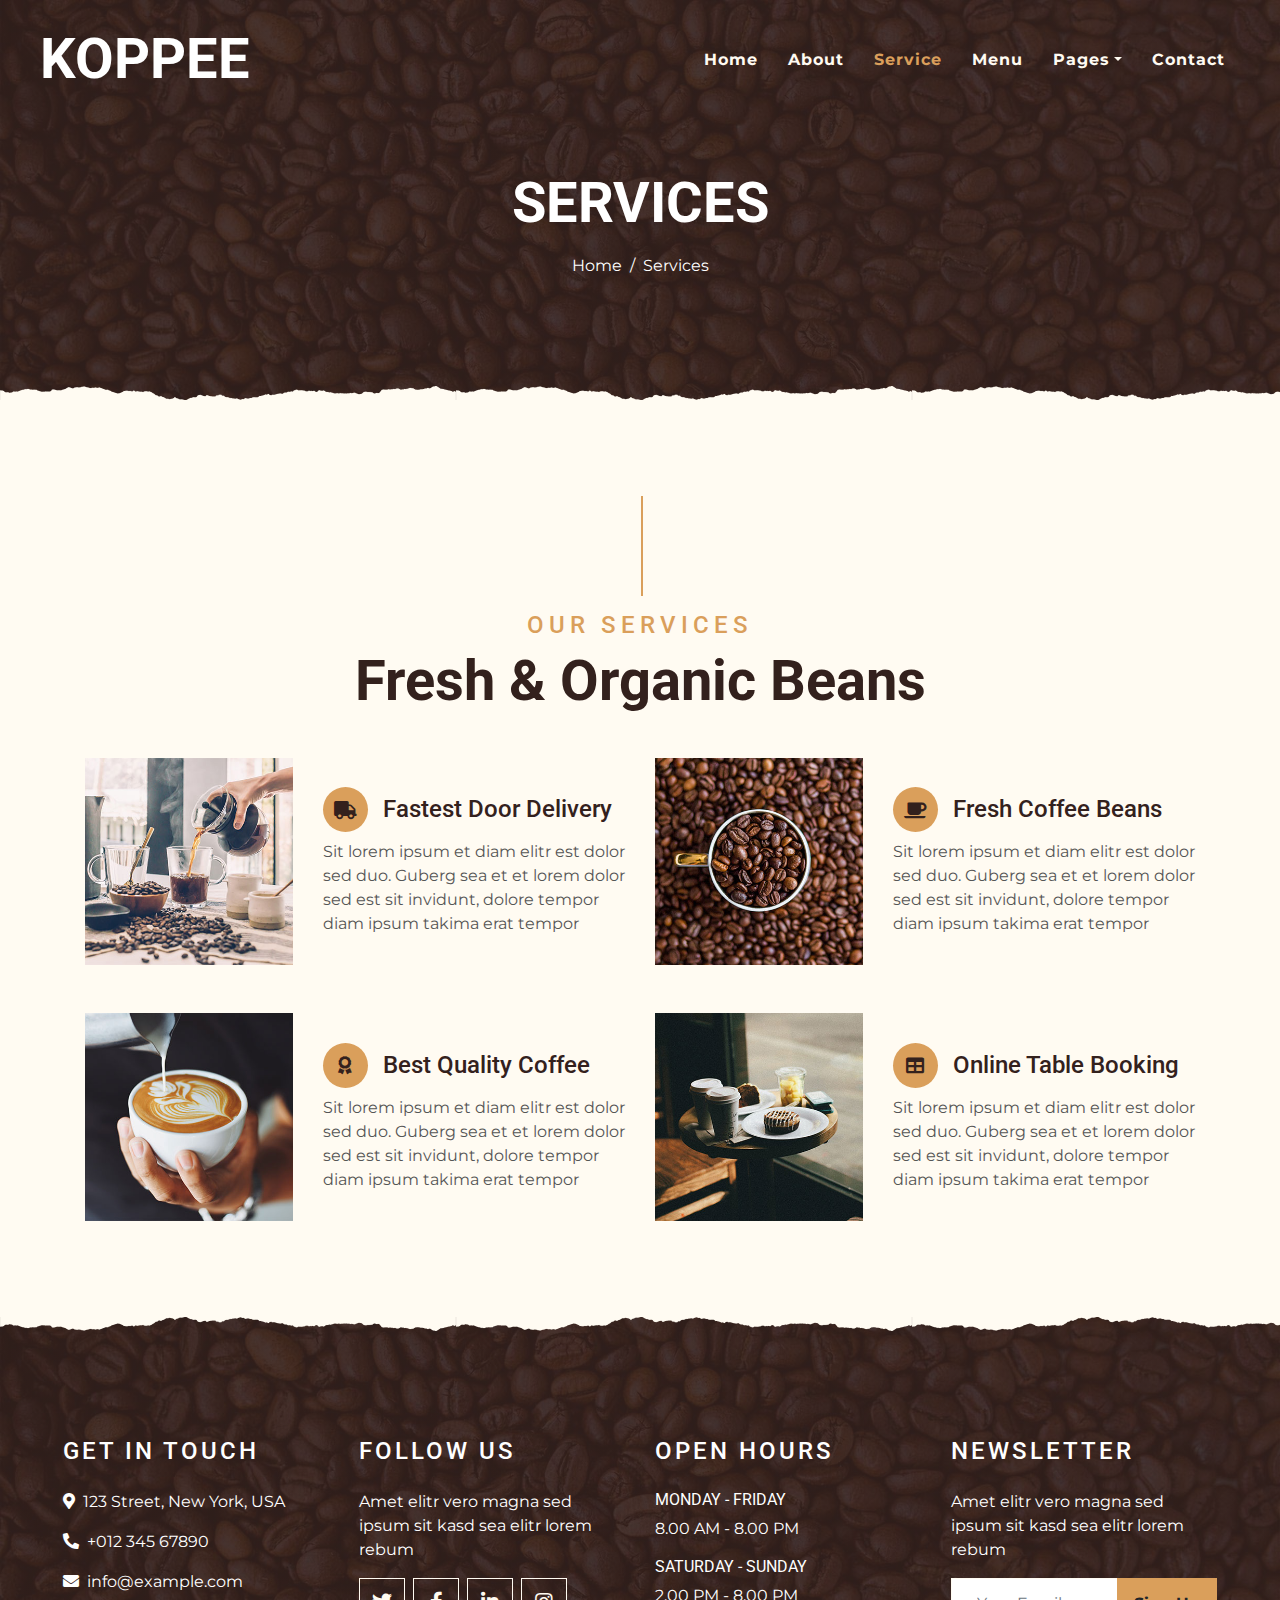
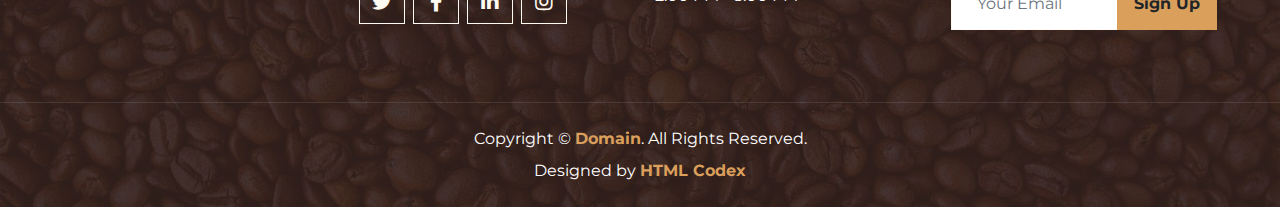
<file: service.html>
<!DOCTYPE html>
<html lang="en">

<head>
    <meta charset="utf-8">
    <title>KOPPEE - Coffee Shop HTML Template</title>
    <meta content="width=device-width, initial-scale=1.0" name="viewport">
    <meta content="Free Website Template" name="keywords">
    <meta content="Free Website Template" name="description">

    <!-- Favicon -->
    <link href="img/favicon.ico" rel="icon">

    <!-- Google Font -->
    <link rel="preconnect" href="https://fonts.gstatic.com">
    <link href="https://fonts.googleapis.com/css2?family=Montserrat:wght@200;400&family=Roboto:wght@400;500;700&display=swap" rel="stylesheet"> 

    <!-- Font Awesome -->
    <link href="https://cdnjs.cloudflare.com/ajax/libs/font-awesome/5.10.0/css/all.min.css" rel="stylesheet">

    <!-- Libraries Stylesheet -->
    <link href="lib/owlcarousel/assets/owl.carousel.min.css" rel="stylesheet">
    <link href="lib/tempusdominus/css/tempusdominus-bootstrap-4.min.css" rel="stylesheet" />

    <!-- Customized Bootstrap Stylesheet -->
    <link href="css/style.min.css" rel="stylesheet">
</head>

<body>
    <!-- Navbar Start -->
    <div class="container-fluid p-0 nav-bar">
        <nav class="navbar navbar-expand-lg bg-none navbar-dark py-3">
            <a href="index.html" class="navbar-brand px-lg-4 m-0">
                <h1 class="m-0 display-4 text-uppercase text-white">KOPPEE</h1>
            </a>
            <button type="button" class="navbar-toggler" data-toggle="collapse" data-target="#navbarCollapse">
                <span class="navbar-toggler-icon"></span>
            </button>
            <div class="collapse navbar-collapse justify-content-between" id="navbarCollapse">
                <div class="navbar-nav ml-auto p-4">
                    <a href="index.html" class="nav-item nav-link">Home</a>
                    <a href="about.html" class="nav-item nav-link">About</a>
                    <a href="service.html" class="nav-item nav-link active">Service</a>
                    <a href="menu.html" class="nav-item nav-link">Menu</a>
                    <div class="nav-item dropdown">
                        <a href="#" class="nav-link dropdown-toggle" data-toggle="dropdown">Pages</a>
                        <div class="dropdown-menu text-capitalize">
                            <a href="reservation.html" class="dropdown-item">Reservation</a>
                            <a href="testimonial.html" class="dropdown-item">Testimonial</a>
                        </div>
                    </div>
                    <a href="contact.html" class="nav-item nav-link">Contact</a>
                </div>
            </div>
        </nav>
    </div>
    <!-- Navbar End -->


    <!-- Page Header Start -->
    <div class="container-fluid page-header mb-5 position-relative overlay-bottom">
        <div class="d-flex flex-column align-items-center justify-content-center pt-0 pt-lg-5" style="min-height: 400px">
            <h1 class="display-4 mb-3 mt-0 mt-lg-5 text-white text-uppercase">Services</h1>
            <div class="d-inline-flex mb-lg-5">
                <p class="m-0 text-white"><a class="text-white" href="">Home</a></p>
                <p class="m-0 text-white px-2">/</p>
                <p class="m-0 text-white">Services</p>
            </div>
        </div>
    </div>
    <!-- Page Header End -->


    <!-- Service Start -->
    <div class="container-fluid pt-5">
        <div class="container">
            <div class="section-title">
                <h4 class="text-primary text-uppercase" style="letter-spacing: 5px;">Our Services</h4>
                <h1 class="display-4">Fresh & Organic Beans</h1>
            </div>
            <div class="row">
                <div class="col-lg-6 mb-5">
                    <div class="row align-items-center">
                        <div class="col-sm-5">
                            <img class="img-fluid mb-3 mb-sm-0" src="img/service-1.jpg" alt="">
                        </div>
                        <div class="col-sm-7">
                            <h4><i class="fa fa-truck service-icon"></i>Fastest Door Delivery</h4>
                            <p class="m-0">Sit lorem ipsum et diam elitr est dolor sed duo. Guberg sea et et lorem dolor sed est sit
                                invidunt, dolore tempor diam ipsum takima erat tempor</p>
                        </div>
                    </div>
                </div>
                <div class="col-lg-6 mb-5">
                    <div class="row align-items-center">
                        <div class="col-sm-5">
                            <img class="img-fluid mb-3 mb-sm-0" src="img/service-2.jpg" alt="">
                        </div>
                        <div class="col-sm-7">
                            <h4><i class="fa fa-coffee service-icon"></i>Fresh Coffee Beans</h4>
                            <p class="m-0">Sit lorem ipsum et diam elitr est dolor sed duo. Guberg sea et et lorem dolor sed est sit
                                invidunt, dolore tempor diam ipsum takima erat tempor</p>
                        </div>
                    </div>
                </div>
                <div class="col-lg-6 mb-5">
                    <div class="row align-items-center">
                        <div class="col-sm-5">
                            <img class="img-fluid mb-3 mb-sm-0" src="img/service-3.jpg" alt="">
                        </div>
                        <div class="col-sm-7">
                            <h4><i class="fa fa-award service-icon"></i>Best Quality Coffee</h4>
                            <p class="m-0">Sit lorem ipsum et diam elitr est dolor sed duo. Guberg sea et et lorem dolor sed est sit
                                invidunt, dolore tempor diam ipsum takima erat tempor</p>
                        </div>
                    </div>
                </div>
                <div class="col-lg-6 mb-5">
                    <div class="row align-items-center">
                        <div class="col-sm-5">
                            <img class="img-fluid mb-3 mb-sm-0" src="img/service-4.jpg" alt="">
                        </div>
                        <div class="col-sm-7">
                            <h4><i class="fa fa-table service-icon"></i>Online Table Booking</h4>
                            <p class="m-0">Sit lorem ipsum et diam elitr est dolor sed duo. Guberg sea et et lorem dolor sed est sit
                                invidunt, dolore tempor diam ipsum takima erat tempor</p>
                        </div>
                    </div>
                </div>
            </div>
        </div>
    </div>
    <!-- Service End -->


    <!-- Footer Start -->
    <div class="container-fluid footer text-white mt-5 pt-5 px-0 position-relative overlay-top">
        <div class="row mx-0 pt-5 px-sm-3 px-lg-5 mt-4">
            <div class="col-lg-3 col-md-6 mb-5">
                <h4 class="text-white text-uppercase mb-4" style="letter-spacing: 3px;">Get In Touch</h4>
                <p><i class="fa fa-map-marker-alt mr-2"></i>123 Street, New York, USA</p>
                <p><i class="fa fa-phone-alt mr-2"></i>+012 345 67890</p>
                <p class="m-0"><i class="fa fa-envelope mr-2"></i>info@example.com</p>
            </div>
            <div class="col-lg-3 col-md-6 mb-5">
                <h4 class="text-white text-uppercase mb-4" style="letter-spacing: 3px;">Follow Us</h4>
                <p>Amet elitr vero magna sed ipsum sit kasd sea elitr lorem rebum</p>
                <div class="d-flex justify-content-start">
                    <a class="btn btn-lg btn-outline-light btn-lg-square mr-2" href="#"><i class="fab fa-twitter"></i></a>
                    <a class="btn btn-lg btn-outline-light btn-lg-square mr-2" href="#"><i class="fab fa-facebook-f"></i></a>
                    <a class="btn btn-lg btn-outline-light btn-lg-square mr-2" href="#"><i class="fab fa-linkedin-in"></i></a>
                    <a class="btn btn-lg btn-outline-light btn-lg-square" href="#"><i class="fab fa-instagram"></i></a>
                </div>
            </div>
            <div class="col-lg-3 col-md-6 mb-5">
                <h4 class="text-white text-uppercase mb-4" style="letter-spacing: 3px;">Open Hours</h4>
                <div>
                    <h6 class="text-white text-uppercase">Monday - Friday</h6>
                    <p>8.00 AM - 8.00 PM</p>
                    <h6 class="text-white text-uppercase">Saturday - Sunday</h6>
                    <p>2.00 PM - 8.00 PM</p>
                </div>
            </div>
            <div class="col-lg-3 col-md-6 mb-5">
                <h4 class="text-white text-uppercase mb-4" style="letter-spacing: 3px;">Newsletter</h4>
                <p>Amet elitr vero magna sed ipsum sit kasd sea elitr lorem rebum</p>
                <div class="w-100">
                    <div class="input-group">
                        <input type="text" class="form-control border-light" style="padding: 25px;" placeholder="Your Email">
                        <div class="input-group-append">
                            <button class="btn btn-primary font-weight-bold px-3">Sign Up</button>
                        </div>
                    </div>
                </div>
            </div>
        </div>
        <div class="container-fluid text-center text-white border-top mt-4 py-4 px-sm-3 px-md-5" style="border-color: rgba(256, 256, 256, .1) !important;">
            <p class="mb-2 text-white">Copyright &copy; <a class="font-weight-bold" href="#">Domain</a>. All Rights Reserved.</a></p>
            <p class="m-0 text-white">Designed by <a class="font-weight-bold" href="https://htmlcodex.com">HTML Codex</a></p>
        </div>
    </div>
    <!-- Footer End -->


    <!-- Back to Top -->
    <a href="#" class="btn btn-lg btn-primary btn-lg-square back-to-top"><i class="fa fa-angle-double-up"></i></a>


    <!-- JavaScript Libraries -->
    <script src="https://code.jquery.com/jquery-3.4.1.min.js"></script>
    <script src="https://stackpath.bootstrapcdn.com/bootstrap/4.4.1/js/bootstrap.bundle.min.js"></script>
    <script src="lib/easing/easing.min.js"></script>
    <script src="lib/waypoints/waypoints.min.js"></script>
    <script src="lib/owlcarousel/owl.carousel.min.js"></script>
    <script src="lib/tempusdominus/js/moment.min.js"></script>
    <script src="lib/tempusdominus/js/moment-timezone.min.js"></script>
    <script src="lib/tempusdominus/js/tempusdominus-bootstrap-4.min.js"></script>

    <!-- Contact Javascript File -->
    <script src="mail/jqBootstrapValidation.min.js"></script>
    <script src="mail/contact.js"></script>

    <!-- Template Javascript -->
    <script src="js/main.js"></script>
</body>

</html>
</file>
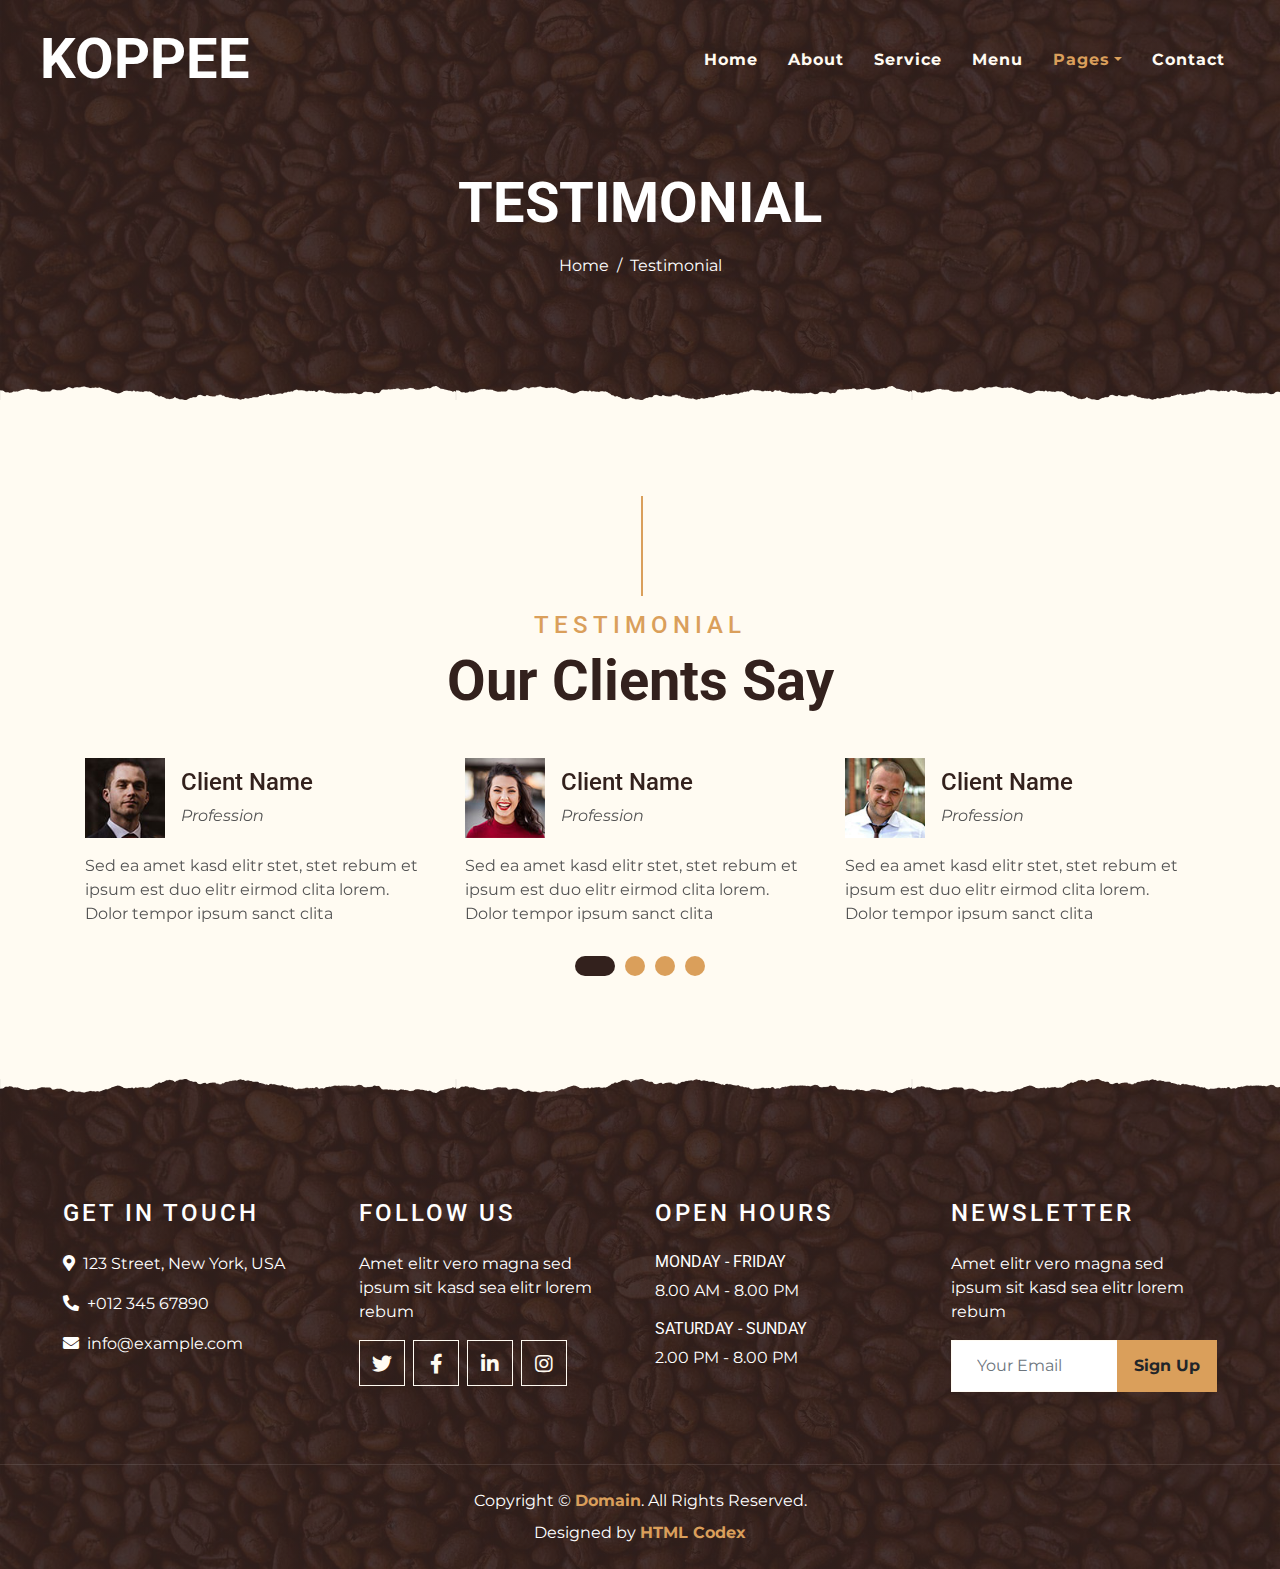
<file: testimonial.html>
<!DOCTYPE html>
<html lang="en">

<head>
    <meta charset="utf-8">
    <title>KOPPEE - Coffee Shop HTML Template</title>
    <meta content="width=device-width, initial-scale=1.0" name="viewport">
    <meta content="Free Website Template" name="keywords">
    <meta content="Free Website Template" name="description">

    <!-- Favicon -->
    <link href="img/favicon.ico" rel="icon">

    <!-- Google Font -->
    <link rel="preconnect" href="https://fonts.gstatic.com">
    <link href="https://fonts.googleapis.com/css2?family=Montserrat:wght@200;400&family=Roboto:wght@400;500;700&display=swap" rel="stylesheet"> 

    <!-- Font Awesome -->
    <link href="https://cdnjs.cloudflare.com/ajax/libs/font-awesome/5.10.0/css/all.min.css" rel="stylesheet">

    <!-- Libraries Stylesheet -->
    <link href="lib/owlcarousel/assets/owl.carousel.min.css" rel="stylesheet">
    <link href="lib/tempusdominus/css/tempusdominus-bootstrap-4.min.css" rel="stylesheet" />

    <!-- Customized Bootstrap Stylesheet -->
    <link href="css/style.min.css" rel="stylesheet">
</head>

<body>
    <!-- Navbar Start -->
    <div class="container-fluid p-0 nav-bar">
        <nav class="navbar navbar-expand-lg bg-none navbar-dark py-3">
            <a href="index.html" class="navbar-brand px-lg-4 m-0">
                <h1 class="m-0 display-4 text-uppercase text-white">KOPPEE</h1>
            </a>
            <button type="button" class="navbar-toggler" data-toggle="collapse" data-target="#navbarCollapse">
                <span class="navbar-toggler-icon"></span>
            </button>
            <div class="collapse navbar-collapse justify-content-between" id="navbarCollapse">
                <div class="navbar-nav ml-auto p-4">
                    <a href="index.html" class="nav-item nav-link">Home</a>
                    <a href="about.html" class="nav-item nav-link">About</a>
                    <a href="service.html" class="nav-item nav-link">Service</a>
                    <a href="menu.html" class="nav-item nav-link">Menu</a>
                    <div class="nav-item dropdown">
                        <a href="#" class="nav-link dropdown-toggle active" data-toggle="dropdown">Pages</a>
                        <div class="dropdown-menu text-capitalize">
                            <a href="reservation.html" class="dropdown-item">Reservation</a>
                            <a href="testimonial.html" class="dropdown-item active">Testimonial</a>
                        </div>
                    </div>
                    <a href="contact.html" class="nav-item nav-link">Contact</a>
                </div>
            </div>
        </nav>
    </div>
    <!-- Navbar End -->


    <!-- Page Header Start -->
    <div class="container-fluid page-header mb-5 position-relative overlay-bottom">
        <div class="d-flex flex-column align-items-center justify-content-center pt-0 pt-lg-5" style="min-height: 400px">
            <h1 class="display-4 mb-3 mt-0 mt-lg-5 text-white text-uppercase">Testimonial</h1>
            <div class="d-inline-flex mb-lg-5">
                <p class="m-0 text-white"><a class="text-white" href="">Home</a></p>
                <p class="m-0 text-white px-2">/</p>
                <p class="m-0 text-white">Testimonial</p>
            </div>
        </div>
    </div>
    <!-- Page Header End -->


    <!-- Testimonial Start -->
    <div class="container-fluid py-5">
        <div class="container">
            <div class="section-title">
                <h4 class="text-primary text-uppercase" style="letter-spacing: 5px;">Testimonial</h4>
                <h1 class="display-4">Our Clients Say</h1>
            </div>
            <div class="owl-carousel testimonial-carousel">
                <div class="testimonial-item">
                    <div class="d-flex align-items-center mb-3">
                        <img class="img-fluid" src="img/testimonial-1.jpg" alt="">
                        <div class="ml-3">
                            <h4>Client Name</h4>
                            <i>Profession</i>
                        </div>
                    </div>
                    <p class="m-0">Sed ea amet kasd elitr stet, stet rebum et ipsum est duo elitr eirmod clita lorem. Dolor tempor ipsum sanct clita</p>
                </div>
                <div class="testimonial-item">
                    <div class="d-flex align-items-center mb-3">
                        <img class="img-fluid" src="img/testimonial-2.jpg" alt="">
                        <div class="ml-3">
                            <h4>Client Name</h4>
                            <i>Profession</i>
                        </div>
                    </div>
                    <p class="m-0">Sed ea amet kasd elitr stet, stet rebum et ipsum est duo elitr eirmod clita lorem. Dolor tempor ipsum sanct clita</p>
                </div>
                <div class="testimonial-item">
                    <div class="d-flex align-items-center mb-3">
                        <img class="img-fluid" src="img/testimonial-3.jpg" alt="">
                        <div class="ml-3">
                            <h4>Client Name</h4>
                            <i>Profession</i>
                        </div>
                    </div>
                    <p class="m-0">Sed ea amet kasd elitr stet, stet rebum et ipsum est duo elitr eirmod clita lorem. Dolor tempor ipsum sanct clita</p>
                </div>
                <div class="testimonial-item">
                    <div class="d-flex align-items-center mb-3">
                        <img class="img-fluid" src="img/testimonial-4.jpg" alt="">
                        <div class="ml-3">
                            <h4>Client Name</h4>
                            <i>Profession</i>
                        </div>
                    </div>
                    <p class="m-0">Sed ea amet kasd elitr stet, stet rebum et ipsum est duo elitr eirmod clita lorem. Dolor tempor ipsum sanct clita</p>
                </div>
            </div>
        </div>
    </div>
    <!-- Testimonial End -->


    <!-- Footer Start -->
    <div class="container-fluid footer text-white mt-5 pt-5 px-0 position-relative overlay-top">
        <div class="row mx-0 pt-5 px-sm-3 px-lg-5 mt-4">
            <div class="col-lg-3 col-md-6 mb-5">
                <h4 class="text-white text-uppercase mb-4" style="letter-spacing: 3px;">Get In Touch</h4>
                <p><i class="fa fa-map-marker-alt mr-2"></i>123 Street, New York, USA</p>
                <p><i class="fa fa-phone-alt mr-2"></i>+012 345 67890</p>
                <p class="m-0"><i class="fa fa-envelope mr-2"></i>info@example.com</p>
            </div>
            <div class="col-lg-3 col-md-6 mb-5">
                <h4 class="text-white text-uppercase mb-4" style="letter-spacing: 3px;">Follow Us</h4>
                <p>Amet elitr vero magna sed ipsum sit kasd sea elitr lorem rebum</p>
                <div class="d-flex justify-content-start">
                    <a class="btn btn-lg btn-outline-light btn-lg-square mr-2" href="#"><i class="fab fa-twitter"></i></a>
                    <a class="btn btn-lg btn-outline-light btn-lg-square mr-2" href="#"><i class="fab fa-facebook-f"></i></a>
                    <a class="btn btn-lg btn-outline-light btn-lg-square mr-2" href="#"><i class="fab fa-linkedin-in"></i></a>
                    <a class="btn btn-lg btn-outline-light btn-lg-square" href="#"><i class="fab fa-instagram"></i></a>
                </div>
            </div>
            <div class="col-lg-3 col-md-6 mb-5">
                <h4 class="text-white text-uppercase mb-4" style="letter-spacing: 3px;">Open Hours</h4>
                <div>
                    <h6 class="text-white text-uppercase">Monday - Friday</h6>
                    <p>8.00 AM - 8.00 PM</p>
                    <h6 class="text-white text-uppercase">Saturday - Sunday</h6>
                    <p>2.00 PM - 8.00 PM</p>
                </div>
            </div>
            <div class="col-lg-3 col-md-6 mb-5">
                <h4 class="text-white text-uppercase mb-4" style="letter-spacing: 3px;">Newsletter</h4>
                <p>Amet elitr vero magna sed ipsum sit kasd sea elitr lorem rebum</p>
                <div class="w-100">
                    <div class="input-group">
                        <input type="text" class="form-control border-light" style="padding: 25px;" placeholder="Your Email">
                        <div class="input-group-append">
                            <button class="btn btn-primary font-weight-bold px-3">Sign Up</button>
                        </div>
                    </div>
                </div>
            </div>
        </div>
        <div class="container-fluid text-center text-white border-top mt-4 py-4 px-sm-3 px-md-5" style="border-color: rgba(256, 256, 256, .1) !important;">
            <p class="mb-2 text-white">Copyright &copy; <a class="font-weight-bold" href="#">Domain</a>. All Rights Reserved.</a></p>
            <p class="m-0 text-white">Designed by <a class="font-weight-bold" href="https://htmlcodex.com">HTML Codex</a></p>
        </div>
    </div>
    <!-- Footer End -->


    <!-- Back to Top -->
    <a href="#" class="btn btn-lg btn-primary btn-lg-square back-to-top"><i class="fa fa-angle-double-up"></i></a>


    <!-- JavaScript Libraries -->
    <script src="https://code.jquery.com/jquery-3.4.1.min.js"></script>
    <script src="https://stackpath.bootstrapcdn.com/bootstrap/4.4.1/js/bootstrap.bundle.min.js"></script>
    <script src="lib/easing/easing.min.js"></script>
    <script src="lib/waypoints/waypoints.min.js"></script>
    <script src="lib/owlcarousel/owl.carousel.min.js"></script>
    <script src="lib/tempusdominus/js/moment.min.js"></script>
    <script src="lib/tempusdominus/js/moment-timezone.min.js"></script>
    <script src="lib/tempusdominus/js/tempusdominus-bootstrap-4.min.js"></script>

    <!-- Contact Javascript File -->
    <script src="mail/jqBootstrapValidation.min.js"></script>
    <script src="mail/contact.js"></script>

    <!-- Template Javascript -->
    <script src="js/main.js"></script>
</body>

</html>
</file>
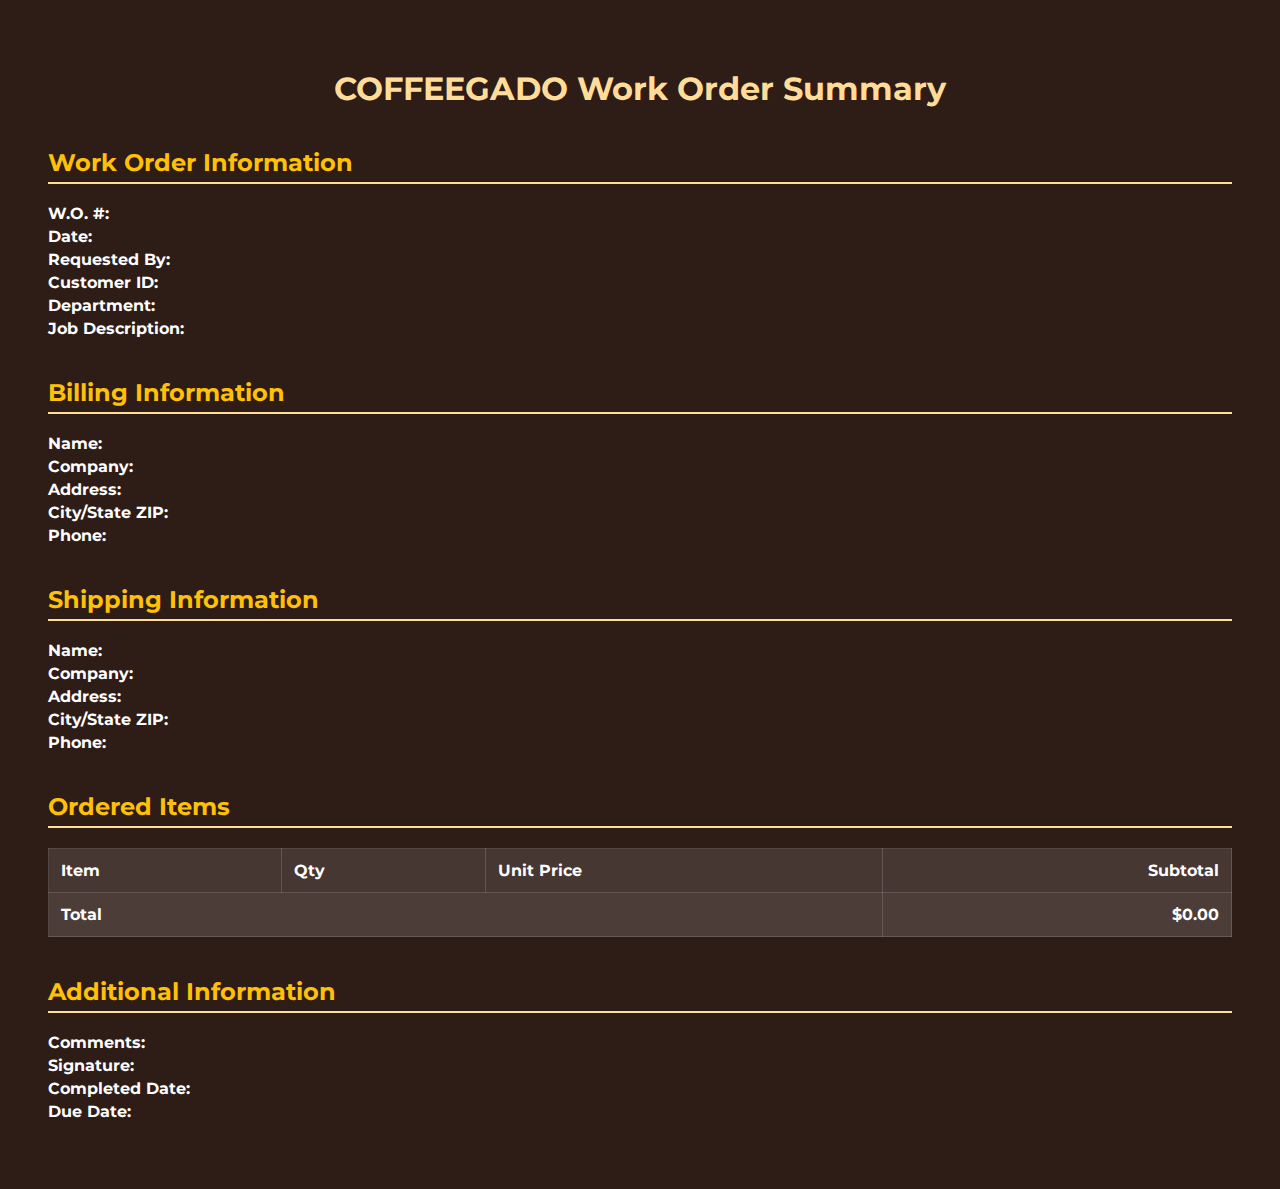
<file: work_order_details.html>
<!DOCTYPE html>
<html lang="en">
<head>
  <meta charset="UTF-8">
  <title>COFFEEGADO Work Order Summary</title>
  <link href="https://fonts.googleapis.com/css2?family=Montserrat:wght@300;500;700&display=swap" rel="stylesheet">
  <style>
    body {
      font-family: 'Montserrat', sans-serif;
      background-color: #2e1c17;
      color: #ffffff;
      padding: 40px;
    }
    h1 {
      text-align: center;
      color: #ffdd99;
      margin-bottom: 40px;
    }
    h2 {
      margin-top: 40px;
      color: #ffc107;
      border-bottom: 2px solid #ffdd99;
      padding-bottom: 5px;
    }
    p {
      margin: 4px 0;
    }
    .info-group {
      margin-bottom: 20px;
    }
    table {
      width: 100%;
      border-collapse: collapse;
      background-color: rgba(255, 255, 255, 0.05);
      margin-top: 15px;
    }
    th, td {
      padding: 12px;
      border: 1px solid rgba(255, 255, 255, 0.15);
      text-align: left;
    }
    th {
      background-color: rgba(255, 255, 255, 0.08);
    }
    td:last-child, th:last-child {
      text-align: right;
    }
    .total-row {
      font-weight: bold;
      background-color: rgba(255, 255, 255, 0.1);
    }
  </style>
</head>
<body>

  <h1>COFFEEGADO Work Order Summary</h1>

  <div class="info-group">
    <h2>Work Order Information</h2>
    <p><strong>W.O. #:</strong> <span id="wo_number"></span></p>
    <p><strong>Date:</strong> <span id="wo_date"></span></p>
    <p><strong>Requested By:</strong> <span id="requested_by"></span></p>
    <p><strong>Customer ID:</strong> <span id="customer_id"></span></p>
    <p><strong>Department:</strong> <span id="department"></span></p>
    <p><strong>Job Description:</strong> <span id="job_description"></span></p>
  </div>

  <div class="info-group">
    <h2>Billing Information</h2>
    <p><strong>Name:</strong> <span id="bill_name"></span></p>
    <p><strong>Company:</strong> <span id="bill_company"></span></p>
    <p><strong>Address:</strong> <span id="bill_address"></span></p>
    <p><strong>City/State ZIP:</strong> <span id="bill_city_state_zip"></span></p>
    <p><strong>Phone:</strong> <span id="bill_phone"></span></p>
  </div>

  <div class="info-group">
    <h2>Shipping Information</h2>
    <p><strong>Name:</strong> <span id="ship_name"></span></p>
    <p><strong>Company:</strong> <span id="ship_company"></span></p>
    <p><strong>Address:</strong> <span id="ship_address"></span></p>
    <p><strong>City/State ZIP:</strong> <span id="ship_city_state_zip"></span></p>
    <p><strong>Phone:</strong> <span id="ship_phone"></span></p>
  </div>

  <div class="info-group">
    <h2>Ordered Items</h2>
    <table id="order_table">
      <thead>
        <tr>
          <th>Item</th>
          <th>Qty</th>
          <th>Unit Price</th>
          <th>Subtotal</th>
        </tr>
      </thead>
      <tbody></tbody>
      <tfoot>
        <tr class="total-row">
          <td colspan="3">Total</td>
          <td id="grand_total">$0.00</td>
        </tr>
      </tfoot>
    </table>
  </div>

  <div class="info-group">
    <h2>Additional Information</h2>
    <p><strong>Comments:</strong> <span id="comments"></span></p>
    <p><strong>Signature:</strong> <span id="signature"></span></p>
    <p><strong>Completed Date:</strong> <span id="completed_date"></span></p>
    <p><strong>Due Date:</strong> <span id="due_date"></span></p>
  </div>

  <script>
  <form action="work_order_details.php" method="get">

    const params = new URLSearchParams(window.location.search);

    function set(id, key) {
      document.getElementById(id).textContent = params.get(key) || "-";
    }

    const fields = [
      "wo_number", "wo_date", "requested_by", "customer_id", "department", "job_description",
      "bill_name", "bill_company", "bill_address", "bill_city_state_zip", "bill_phone",
      "ship_name", "ship_company", "ship_address", "ship_city_state_zip", "ship_phone",
      "comments", "signature", "completed_date", "due_date"
    ];
    fields.forEach(f => set(f, f));

    const prices = {
      "Espresso": 3.50,
      "Matcha Latte": 4.50,
      "Cappuccino": 4.50,
      "Mocha": 5.00,
      "Iced Coffee": 4.50,
      "Muffin": 2.75,
      "Croissant": 3.25,
      "Cheesecake": 5.50,
      "Americano": 3.00,
      "Black Americano": 4.00
    };

    const qtyFields = {
      "Espresso": "qty_espresso",
      "Matcha Latte": "qty_latte",
      "Cappuccino": "qty_cappuccino",
      "Mocha": "qty_mocha",
      "Iced Coffee": "qty_iced",
      "Muffin": "qty_muffin",
      "Croissant": "qty_croissant",
      "Cheesecake": "qty_cheesecake",
      "Americano": "qty_americano",
      "Black Americano": "qty_flat_white"
    };

    let tableBody = document.querySelector("#order_table tbody");
    let grandTotal = 0;

    for (const [item, field] of Object.entries(qtyFields)) {
      let qty = parseInt(params.get(field));
      if (!isNaN(qty) && qty > 0) {
        let price = prices[item];
        let subtotal = qty * price;
        grandTotal += subtotal;

        let row = document.createElement("tr");
        row.innerHTML = `
          <td>${item}</td>
          <td>${qty}</td>
          <td>$${price.toFixed(2)}</td>
          <td>$${subtotal.toFixed(2)}</td>
        `;
        tableBody.appendChild(row);
      }
    }

    document.getElementById("grand_total").textContent = "$" + grandTotal.toFixed(2);
  </script>

</body>
</html>
</file>
